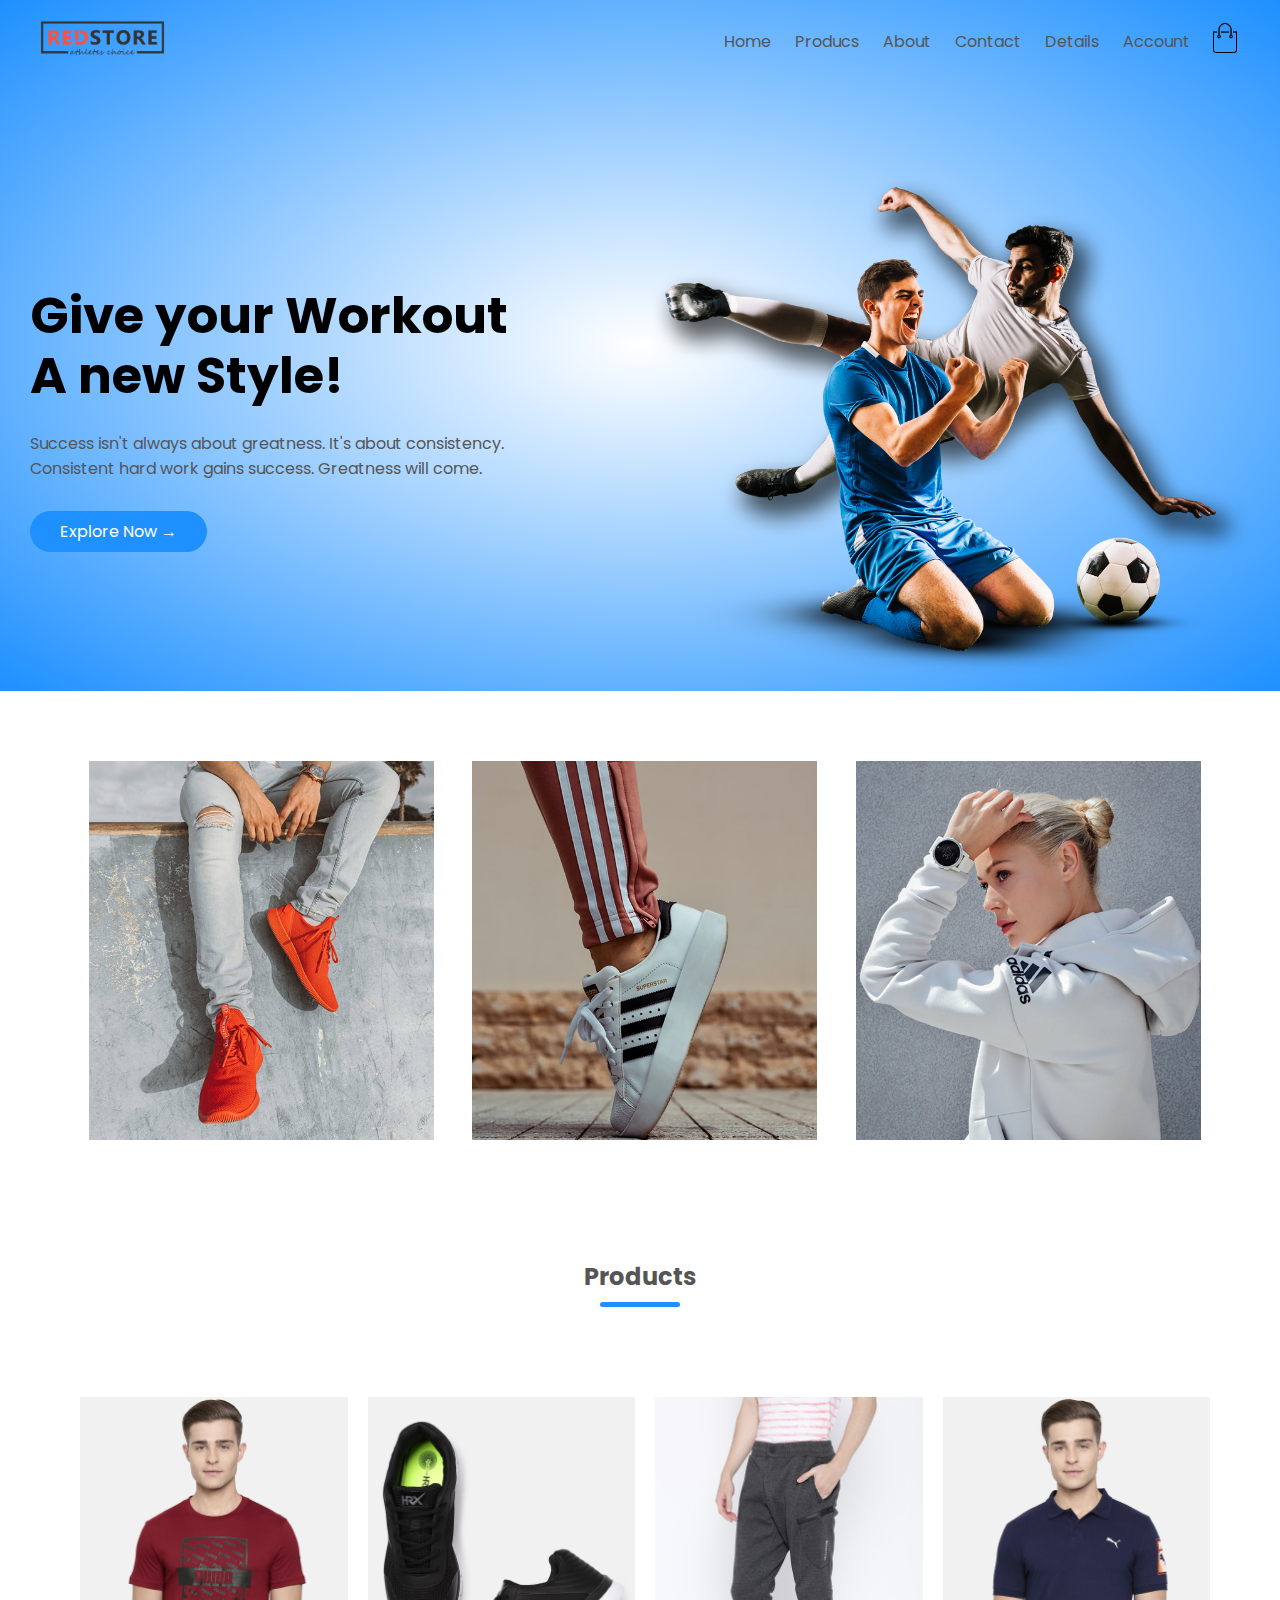
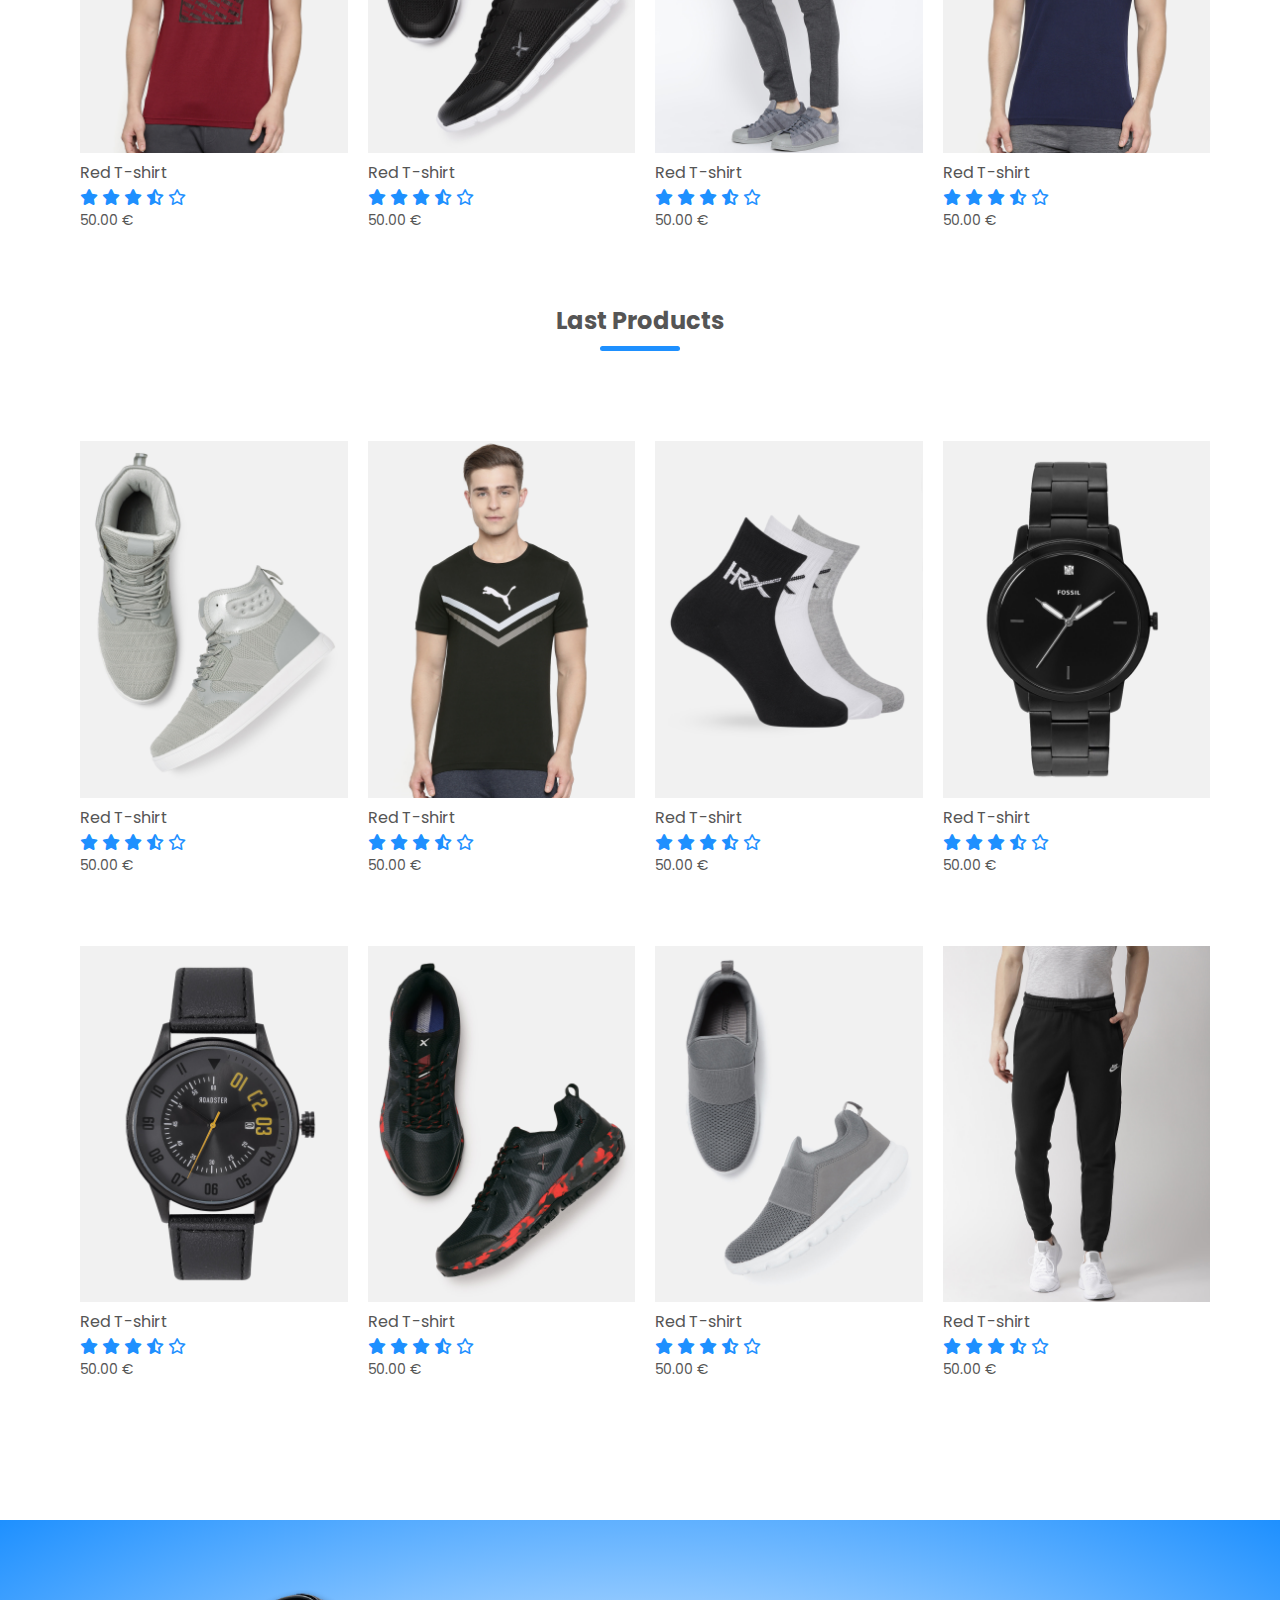
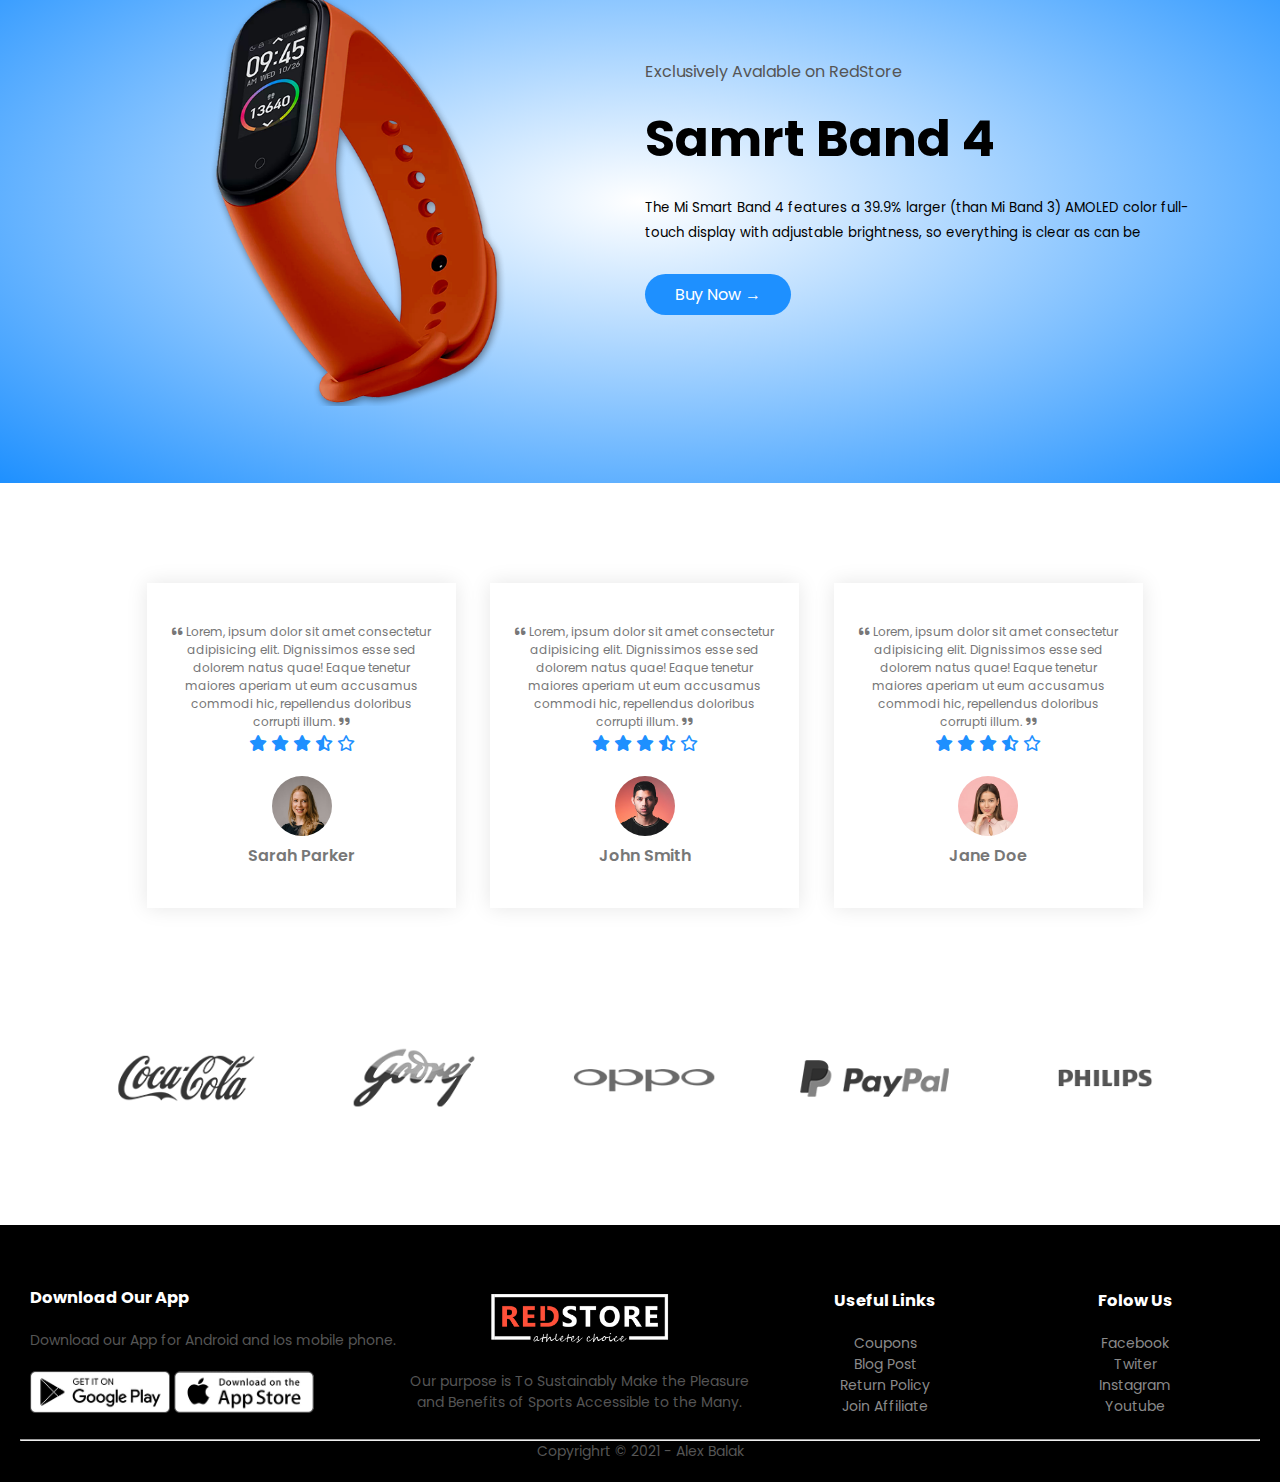
<file: index.html>
<!DOCTYPE html>
<html lang="en">
    <head>
        <meta charset="UTF-8" />
        <meta http-equiv="X-UA-Compatible" content="IE=edge" />
        <meta name="viewport" content="width=device-width, initial-scale=1.0" />
        <link rel="preconnect" href="https://fonts.googleapis.com" />
        <link rel="preconnect" href="https://fonts.gstatic.com" crossorigin />
        <link
            href="https://fonts.googleapis.com/css2?family=Poppins:wght@300;400;600;700&display=swap"
            rel="stylesheet"
        />
        <link
            rel="stylesheet"
            href="https://cdnjs.cloudflare.com/ajax/libs/font-awesome/6.0.0-beta2/css/all.min.css"
        />
        <link rel="stylesheet" href="css/style.css" />
        <title>Shop</title>
    </head>
    <body>
        <header class="header">
            <div class="container">
                <!--------------------------------------------------------------------------------------- NAVBAR START -------------------------->
                <div class="navbar">
                    <div class="logo">
                        <a href="index.html">
                            <img src="assets/img/logo.png" width="125px" />
                        </a>
                    </div>

                    <nav>
                        <ul id="menuItems">
                            <li><a href="index.html">Home</a></li>
                            <li><a href="products.html">Producs</a></li>
                            <li><a href="">About</a></li>
                            <li><a href="">Contact</a></li>
                            <li><a href="product_details.html">Details</a></li>
                            <li><a href="account.html">Account</a></li>
                        </ul>
                    </nav>
                    <a href="cart.html"
                        ><img
                            src="assets/img/cart.png"
                            whith="30px"
                            height="30px"
                    /></a>

                    <img
                        class="menu-icon"
                        onclick="menuToggle()"
                        src="assets/img/menu.png"
                    />
                </div>
                <!--------------------------------------------------------------------------------------- NAVBAR END -------------------------->
                <div class="row">
                    <div class="col-2">
                        <h1>Give your Workout <br />A new Style!</h1>
                        <p>
                            Success isn't always about greatness. It's about
                            consistency.
                            <br />
                            Consistent hard work gains success. Greatness will
                            come.
                        </p>
                        <a href="" class="btn">Explore Now &#8594;</a>
                    </div>
                    <div class="col-2">
                        <img src="assets/img/image1.png" />
                    </div>
                </div>
            </div>
        </header>
        <!--------------------------------------------------------------------------------------------- CATEGORIES  ----------------------------------->
        <section class="categories">
            <div class="small-container">
                <div class="row">
                    <div class="col-3">
                        <img src="assets/img/category-1.jpg" />
                    </div>
                    <div class="col-3">
                        <img src="assets/img/category-2.jpg" />
                    </div>
                    <div class="col-3">
                        <img src="assets/img/category-3.jpg" />
                    </div>
                </div>
            </div>
        </section>
        <!--------------------------------------------------------------------------------------------- PRODUCTS ------------------------------------------>
        <section class="small-container">
            <h2 class="title">Products</h2>
            <div class="row">
                <div class="col-4">
                    <img src="assets/img/product-1.jpg" />
                    <h4>Red T-shirt</h4>
                    <div class="raiting">
                        <i class="fas fa-star"></i>
                        <i class="fas fa-star"></i>
                        <i class="fas fa-star"></i>
                        <i class="fas fa-star-half-alt"></i>
                        <i class="far fa-star"></i>
                    </div>
                    <p>50.00 €</p>
                </div>

                <div class="col-4">
                    <img src="assets/img/product-2.jpg" />
                    <h4>Red T-shirt</h4>
                    <div class="raiting">
                        <i class="fas fa-star"></i>
                        <i class="fas fa-star"></i>
                        <i class="fas fa-star"></i>
                        <i class="fas fa-star-half-alt"></i>
                        <i class="far fa-star"></i>
                    </div>
                    <p>50.00 €</p>
                </div>

                <div class="col-4">
                    <img src="assets/img/product-3.jpg" />
                    <h4>Red T-shirt</h4>
                    <div class="raiting">
                        <i class="fas fa-star"></i>
                        <i class="fas fa-star"></i>
                        <i class="fas fa-star"></i>
                        <i class="fas fa-star-half-alt"></i>
                        <i class="far fa-star"></i>
                    </div>
                    <p>50.00 €</p>
                </div>

                <div class="col-4">
                    <img src="assets/img/product-4.jpg" />
                    <h4>Red T-shirt</h4>
                    <div class="raiting">
                        <i class="fas fa-star"></i>
                        <i class="fas fa-star"></i>
                        <i class="fas fa-star"></i>
                        <i class="fas fa-star-half-alt"></i>
                        <i class="far fa-star"></i>
                    </div>
                    <p>50.00 €</p>
                </div>
            </div>
        </section>

        <!--------------------------------------------------------------------------------------------- LAST PRODUCTS -------------------------------------------->
        <section class="small-container">
            <h2 class="title">Last Products</h2>
            <div class="row">
                <div class="col-4">
                    <img src="assets/img/product-5.jpg" />
                    <h4>Red T-shirt</h4>
                    <div class="raiting">
                        <i class="fas fa-star"></i>
                        <i class="fas fa-star"></i>
                        <i class="fas fa-star"></i>
                        <i class="fas fa-star-half-alt"></i>
                        <i class="far fa-star"></i>
                    </div>
                    <p>50.00 €</p>
                </div>

                <div class="col-4">
                    <img src="assets/img/product-6.jpg" />
                    <h4>Red T-shirt</h4>
                    <div class="raiting">
                        <i class="fas fa-star"></i>
                        <i class="fas fa-star"></i>
                        <i class="fas fa-star"></i>
                        <i class="fas fa-star-half-alt"></i>
                        <i class="far fa-star"></i>
                    </div>
                    <p>50.00 €</p>
                </div>

                <div class="col-4">
                    <img src="assets/img/product-7.jpg" />
                    <h4>Red T-shirt</h4>
                    <div class="raiting">
                        <i class="fas fa-star"></i>
                        <i class="fas fa-star"></i>
                        <i class="fas fa-star"></i>
                        <i class="fas fa-star-half-alt"></i>
                        <i class="far fa-star"></i>
                    </div>
                    <p>50.00 €</p>
                </div>

                <div class="col-4">
                    <img src="assets/img/product-8.jpg" />
                    <h4>Red T-shirt</h4>
                    <div class="raiting">
                        <i class="fas fa-star"></i>
                        <i class="fas fa-star"></i>
                        <i class="fas fa-star"></i>
                        <i class="fas fa-star-half-alt"></i>
                        <i class="far fa-star"></i>
                    </div>
                    <p>50.00 €</p>
                </div>
            </div>
            <div class="row">
                <div class="col-4">
                    <img src="assets/img/product-9.jpg" />
                    <h4>Red T-shirt</h4>
                    <div class="raiting">
                        <i class="fas fa-star"></i>
                        <i class="fas fa-star"></i>
                        <i class="fas fa-star"></i>
                        <i class="fas fa-star-half-alt"></i>
                        <i class="far fa-star"></i>
                    </div>
                    <p>50.00 €</p>
                </div>

                <div class="col-4">
                    <img src="assets/img/product-10.jpg" />
                    <h4>Red T-shirt</h4>
                    <div class="raiting">
                        <i class="fas fa-star"></i>
                        <i class="fas fa-star"></i>
                        <i class="fas fa-star"></i>
                        <i class="fas fa-star-half-alt"></i>
                        <i class="far fa-star"></i>
                    </div>
                    <p>50.00 €</p>
                </div>

                <div class="col-4">
                    <img src="assets/img/product-11.jpg" />
                    <h4>Red T-shirt</h4>
                    <div class="raiting">
                        <i class="fas fa-star"></i>
                        <i class="fas fa-star"></i>
                        <i class="fas fa-star"></i>
                        <i class="fas fa-star-half-alt"></i>
                        <i class="far fa-star"></i>
                    </div>
                    <p>50.00 €</p>
                </div>

                <div class="col-4">
                    <img src="assets/img/product-12.jpg" />
                    <h4>Red T-shirt</h4>
                    <div class="raiting">
                        <i class="fas fa-star"></i>
                        <i class="fas fa-star"></i>
                        <i class="fas fa-star"></i>
                        <i class="fas fa-star-half-alt"></i>
                        <i class="far fa-star"></i>
                    </div>
                    <p>50.00 €</p>
                </div>
            </div>
        </section>
        <!----------------------------------------------------------------------------------------------- OFFER ----------------------------------------------------------->
        <section class="offer">
            <div class="small-container">
                <div class="row">
                    <div class="col-2">
                        <img src="assets/img/exclusive.png" class="offer-img" />
                    </div>
                    <div class="col-2">
                        <p>Exclusively Avalable on RedStore</p>
                        <h1>Samrt Band 4</h1>
                        <small>
                            The Mi Smart Band 4 features a 39.9% larger (than Mi
                            Band 3) AMOLED color full-touch display with
                            adjustable brightness, so everything is clear as can
                            be
                        </small>
                        <a href="" class="btn">Buy Now &#8594;</a>
                    </div>
                </div>
            </div>
        </section>
        <!--------------------------------------------------------------------------------------------- TESTIMONIAL -------------------------------------------------------->
        <section class="testimonial">
            <div class="small-container">
                <div class="row">
                    <div class="col-3">
                        <p>
                            <i class="fas fa-quote-left"></i>
                            Lorem, ipsum dolor sit amet consectetur adipisicing
                            elit. Dignissimos esse sed dolorem natus quae! Eaque
                            tenetur maiores aperiam ut eum accusamus commodi
                            hic, repellendus doloribus corrupti illum.
                            <i class="fas fa-quote-right"></i>
                        </p>
                        <div class="raiting">
                            <i class="fas fa-star"></i>
                            <i class="fas fa-star"></i>
                            <i class="fas fa-star"></i>
                            <i class="fas fa-star-half-alt"></i>
                            <i class="far fa-star"></i>
                        </div>
                        <img src="assets/img/user-1.png" />
                        <h3>Sarah Parker</h3>
                    </div>

                    <div class="col-3">
                        <p>
                            <i class="fas fa-quote-left"></i>
                            Lorem, ipsum dolor sit amet consectetur adipisicing
                            elit. Dignissimos esse sed dolorem natus quae! Eaque
                            tenetur maiores aperiam ut eum accusamus commodi
                            hic, repellendus doloribus corrupti illum.
                            <i class="fas fa-quote-right"></i>
                        </p>
                        <div class="raiting">
                            <i class="fas fa-star"></i>
                            <i class="fas fa-star"></i>
                            <i class="fas fa-star"></i>
                            <i class="fas fa-star-half-alt"></i>
                            <i class="far fa-star"></i>
                        </div>
                        <img src="assets/img/user-2.png" />
                        <h3>John Smith</h3>
                    </div>

                    <div class="col-3">
                        <p>
                            <i class="fas fa-quote-left"></i>
                            Lorem, ipsum dolor sit amet consectetur adipisicing
                            elit. Dignissimos esse sed dolorem natus quae! Eaque
                            tenetur maiores aperiam ut eum accusamus commodi
                            hic, repellendus doloribus corrupti illum.
                            <i class="fas fa-quote-right"></i>
                        </p>
                        <div class="raiting">
                            <i class="fas fa-star"></i>
                            <i class="fas fa-star"></i>
                            <i class="fas fa-star"></i>
                            <i class="fas fa-star-half-alt"></i>
                            <i class="far fa-star"></i>
                        </div>
                        <img src="assets/img/user-3.png" />
                        <h3>Jane Doe</h3>
                    </div>
                </div>
            </div>
        </section>
        <!--------------------------------------------------------------------------------------------- BRANDS -------------------------------------------->
        <section class="brands">
            <div class="small-container">
                <div class="row">
                    <div class="col-5">
                        <img src="assets/img/logo-coca-cola.png" />
                    </div>
                    <div class="col-5">
                        <img src="assets/img/logo-godrej.png" />
                    </div>
                    <div class="col-5">
                        <img src="assets/img/logo-oppo.png" />
                    </div>
                    <div class="col-5">
                        <img src="assets/img/logo-paypal.png" />
                    </div>
                    <div class="col-5">
                        <img src="assets/img/logo-philips.png" />
                    </div>
                </div>
            </div>
        </section>
        <!--------------------------------------------------------------------------------------------- FOOTER -------------------------------------------->
        <footer class="footer">
            <div class="container">
                <div class="row">
                    <div class="footer-col-1">
                        <h3>Download Our App</h3>
                        <p>
                            Download our App for Android and Ios mobile phone.
                        </p>
                        <div class="app-logo">
                            <img src="assets/img/play-store.png" />
                            <img src="assets/img/app-store.png" />
                        </div>
                    </div>
                    <div class="footer-col-2">
                        <img src="assets/img/logo-white.png" />
                        <p>
                            Our purpose is To Sustainably Make the Pleasure and
                            Benefits of Sports Accessible to the Many.
                        </p>
                    </div>
                    <div class="footer-col-3">
                        <h3>Useful Links</h3>
                        <ul>
                            <li>Coupons</li>
                            <li>Blog Post</li>
                            <li>Return Policy</li>
                            <li>Join Affiliate</li>
                        </ul>
                    </div>
                    <div class="footer-col-4">
                        <h3>Folow Us</h3>
                        <ul>
                            <li>Facebook</li>
                            <li>Twiter</li>
                            <li>Instagram</li>
                            <li>Youtube</li>
                        </ul>
                    </div>
                </div>
                <hr />
                <p class="copyrighrt">Copyrighrt &#169; 2021 - Alex Balak</p>
            </div>
        </footer>
    </body>
    <script src="js/script.js"></script>
</html>
</file>
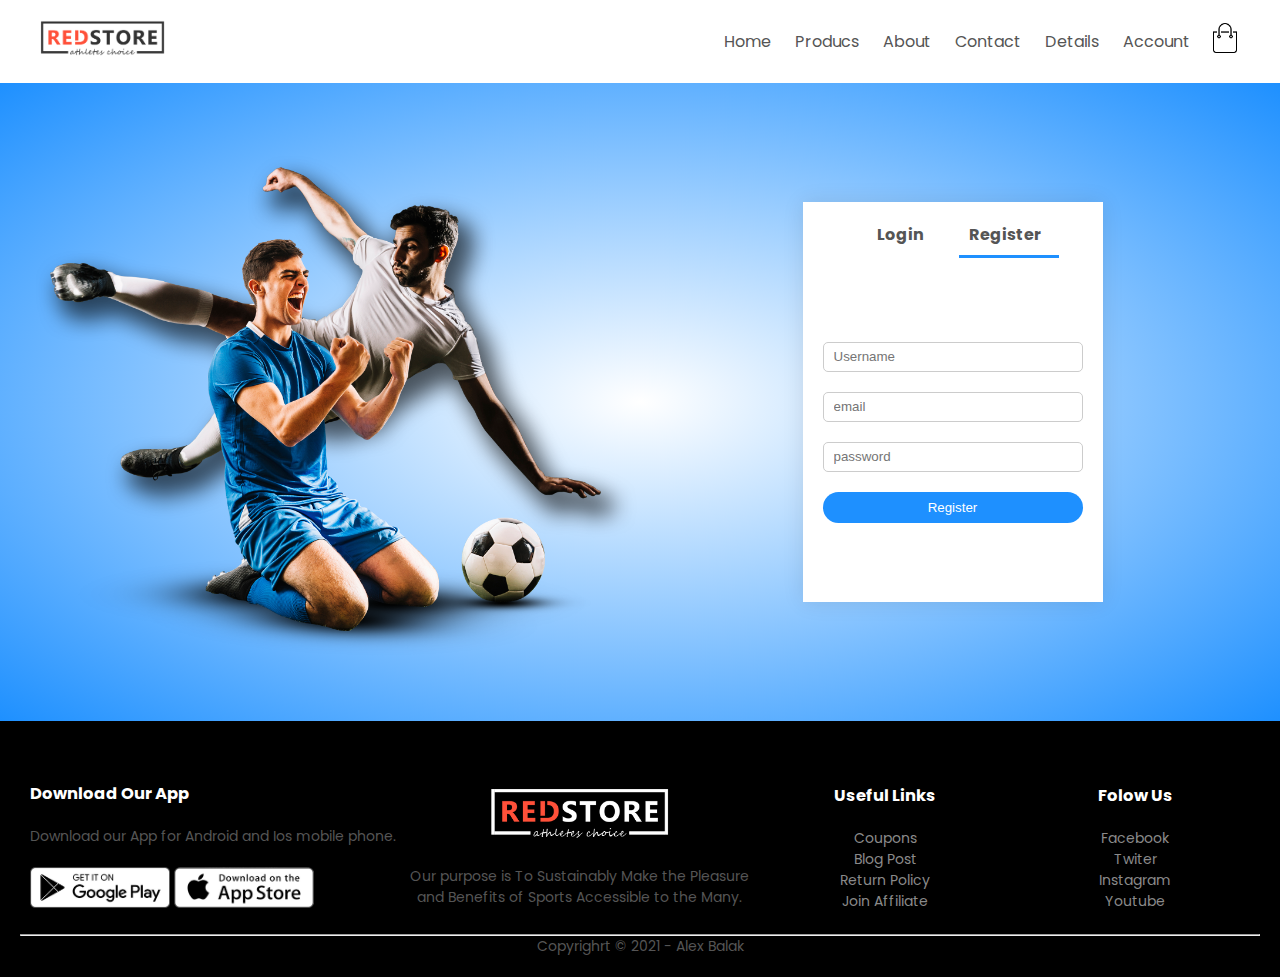
<file: account.html>
<!DOCTYPE html>
<html lang="en">
    <head>
        <meta charset="UTF-8" />
        <meta http-equiv="X-UA-Compatible" content="IE=edge" />
        <meta name="viewport" content="width=device-width, initial-scale=1.0" />
        <link rel="preconnect" href="https://fonts.googleapis.com" />
        <link rel="preconnect" href="https://fonts.gstatic.com" crossorigin />
        <link
            href="https://fonts.googleapis.com/css2?family=Poppins:wght@300;400;600;700&display=swap"
            rel="stylesheet"
        />
        <link
            rel="stylesheet"
            href="https://cdnjs.cloudflare.com/ajax/libs/font-awesome/6.0.0-beta2/css/all.min.css"
        />
        <link rel="stylesheet" href="css/style.css" />
        <title>Product Details - Shop</title>
    </head>
    <body>
        <div class="container">
            <!--------------------------------------------------------------------------------------- NAVBAR START -------------------------->
            <div class="navbar">
                <div class="logo">
                    <a href="index.html">
                        <img src="assets/img/logo.png" width="125px" />
                    </a>
                </div>

                <nav>
                    <ul id="menuItems">
                        <li><a href="index.html">Home</a></li>
                        <li><a href="products.html">Producs</a></li>
                        <li><a href="">About</a></li>
                        <li><a href="">Contact</a></li>
                        <li><a href="product_details.html">Details</a></li>
                        <li><a href="account.html">Account</a></li>
                    </ul>
                </nav>
                <a href="cart.html"
                    ><img src="assets/img/cart.png" whith="30px" height="30px"
                /></a>

                <img
                    class="menu-icon"
                    onclick="menuToggle()"
                    src="assets/img/menu.png"
                />
            </div>
            <!--------------------------------------------------------------------------------------- NAVBAR END -------------------------->
        </div>
        <!------------------------------------------------------------------------------------------------------------ ACCOUNT ---------------------------------------->
        <section class="account-page">
            <div class="container">
                <div class="row">
                    <div class="col-2">
                        <img src="assets/img/image1.png" alt="" />
                    </div>
                    <div class="col-2">
                        <div class="form-container">
                            <div class="form-btn">
                                <span onclick="loginDisp()">Login</span>
                                <span onclick="regDisp()">Register</span>
                                <hr id="indicator" />
                            </div>
                            <form id="loginForm">
                                <input type="text" placeholder="username" />
                                <input type="password" placeholder="password" />
                                <button type="submit" class="btn">Login</button>

                                <a href="">Forgoten Password</a>
                            </form>
                            <form id="regForm">
                                <input type="Uername" placeholder="Username" />
                                <input type="email" placeholder="email" />
                                <input type="password" placeholder="password" />
                                <button type="submit" class="btn">
                                    Register
                                </button>
                            </form>
                        </div>
                    </div>
                </div>
            </div>
        </section>

        <!------------------------------------------------------------------------------------------------------------- FOOTER ------------------------------------------>
        <footer class="footer">
            <div class="container">
                <div class="row">
                    <div class="footer-col-1">
                        <h3>Download Our App</h3>
                        <p>
                            Download our App for Android and Ios mobile phone.
                        </p>
                        <div class="app-logo">
                            <img src="assets/img/play-store.png" />
                            <img src="assets/img/app-store.png" />
                        </div>
                    </div>
                    <div class="footer-col-2">
                        <img src="assets/img/logo-white.png" />
                        <p>
                            Our purpose is To Sustainably Make the Pleasure and
                            Benefits of Sports Accessible to the Many.
                        </p>
                    </div>
                    <div class="footer-col-3">
                        <h3>Useful Links</h3>
                        <ul>
                            <li>Coupons</li>
                            <li>Blog Post</li>
                            <li>Return Policy</li>
                            <li>Join Affiliate</li>
                        </ul>
                    </div>
                    <div class="footer-col-4">
                        <h3>Folow Us</h3>
                        <ul>
                            <li>Facebook</li>
                            <li>Twiter</li>
                            <li>Instagram</li>
                            <li>Youtube</li>
                        </ul>
                    </div>
                </div>
                <hr />
                <p class="copyrighrt">Copyrighrt &#169; 2021 - Alex Balak</p>
            </div>
        </footer>
    </body>
    <script src="js/script.js"></script>
</html>
</file>
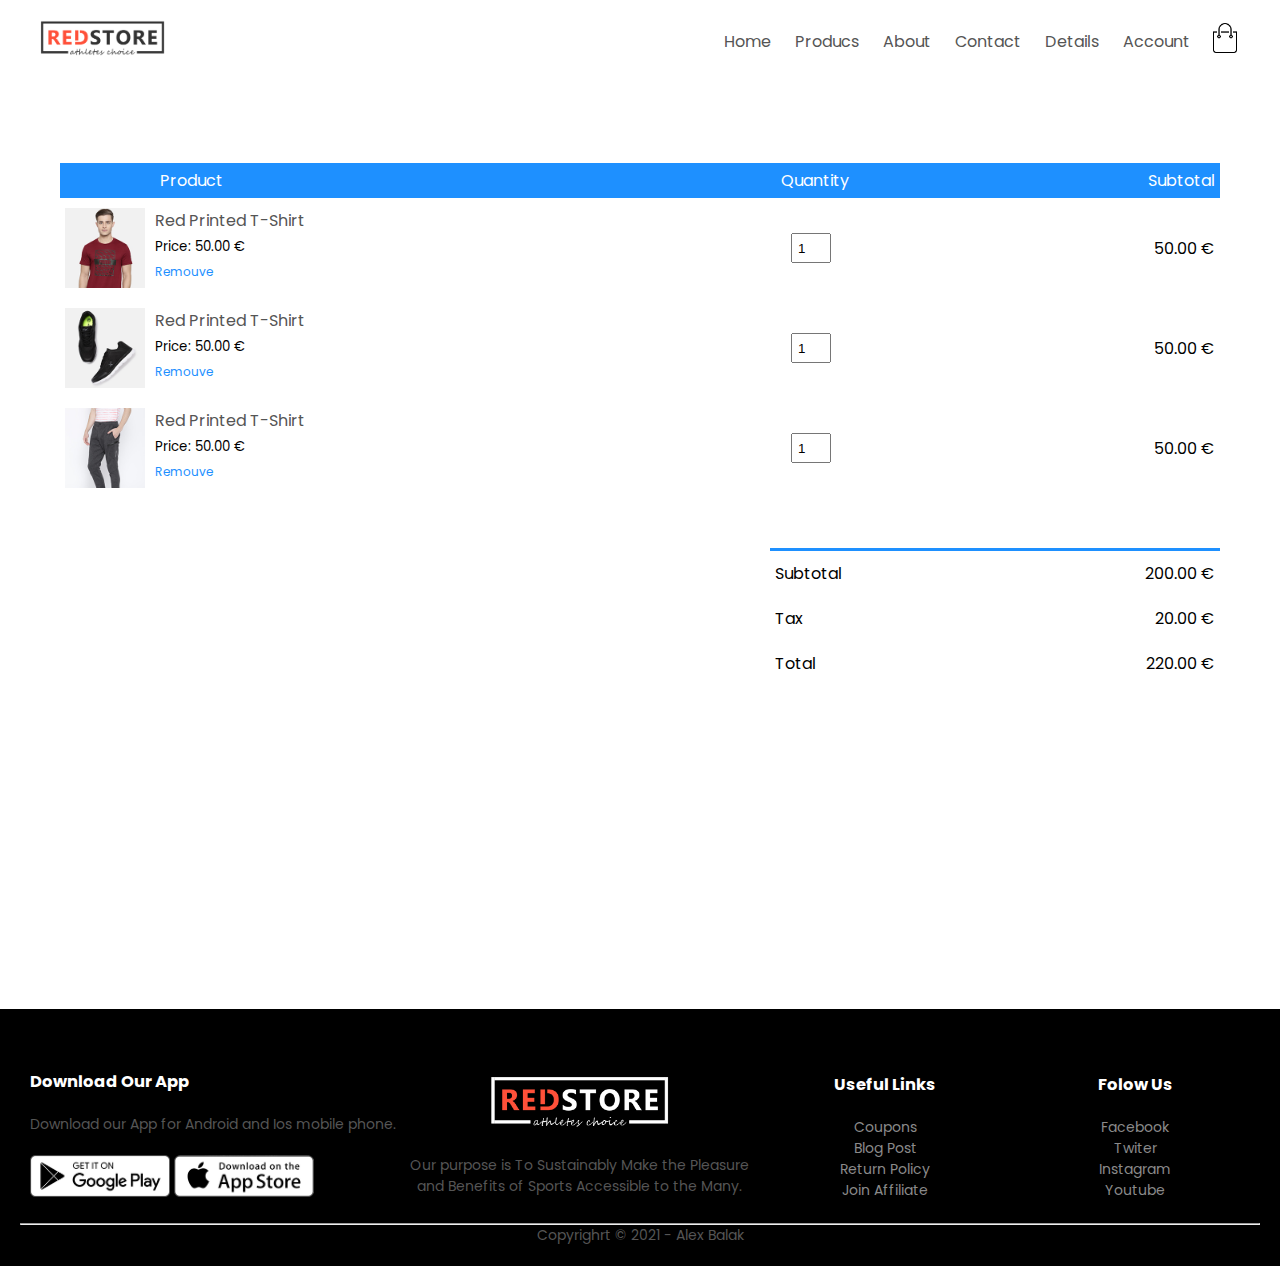
<file: cart.html>
<!DOCTYPE html>
<html lang="en">
    <head>
        <meta charset="UTF-8" />
        <meta http-equiv="X-UA-Compatible" content="IE=edge" />
        <meta name="viewport" content="width=device-width, initial-scale=1.0" />
        <link rel="preconnect" href="https://fonts.googleapis.com" />
        <link rel="preconnect" href="https://fonts.gstatic.com" crossorigin />
        <link
            href="https://fonts.googleapis.com/css2?family=Poppins:wght@300;400;600;700&display=swap"
            rel="stylesheet"
        />
        <link
            rel="stylesheet"
            href="https://cdnjs.cloudflare.com/ajax/libs/font-awesome/6.0.0-beta2/css/all.min.css"
        />
        <link rel="stylesheet" href="css/style.css" />
        <title>Cart - Shop</title>
    </head>
    <body>
        <div class="container">
            <!--------------------------------------------------------------------------------------- NAVBAR START ------------------------------------------->
            <div class="navbar">
                <div class="logo">
                    <a href="index.html">
                        <img src="assets/img/logo.png" width="125px" />
                    </a>
                </div>

                <nav>
                    <ul id="menuItems">
                        <li><a href="index.html">Home</a></li>
                        <li><a href="products.html">Producs</a></li>
                        <li><a href="">About</a></li>
                        <li><a href="">Contact</a></li>
                        <li><a href="product_details.html">Details</a></li>
                        <li><a href="account.html">Account</a></li>
                    </ul>
                </nav>
                <a href="cart.html"
                    ><img src="assets/img/cart.png" whith="30px" height="30px"
                /></a>

                <img
                    class="menu-icon"
                    onclick="menuToggle()"
                    src="assets/img/menu.png"
                />
            </div>
            <!--------------------------------------------------------------------------------------- NAVBAR END -------------------------------------------------->
        </div>
        <!-------------------------------------------------------------------------------------------------------- CART ITEMS ------------------------------------->
        <section class="small-container cart-page">
            <table>
                <tr>
                    <th>Product</th>
                    <th>Quantity</th>
                    <th>Subtotal</th>
                </tr>
                <!------------------------------------------------------------------------------------------------------- ITEM ------------------------------------------>
                <tr>
                    <td>
                        <div class="cart-info">
                            <img src="assets/img/buy-1.jpg" />
                            <div>
                                <p>Red Printed T-Shirt</p>
                                <small>Price: 50.00 €</small>
                                <br />
                                <a href="">Remouve</a>
                            </div>
                        </div>
                    </td>
                    <td><input type="number" value="1" /></td>
                    <td>50.00 €</td>
                </tr>
                <!---------------------------------------------------------------------------------------------------- ITEM END ------------------------------------------->
                <!------------------------------------------------------------------------------------------------------- ITEM ------------------------------------------>
                <tr>
                    <td>
                        <div class="cart-info">
                            <img src="assets/img/buy-2.jpg" />
                            <div>
                                <p>Red Printed T-Shirt</p>
                                <small>Price: 50.00 €</small>
                                <br />
                                <a href="">Remouve</a>
                            </div>
                        </div>
                    </td>
                    <td><input type="number" value="1" /></td>
                    <td>50.00 €</td>
                </tr>
                <!---------------------------------------------------------------------------------------------------- ITEM END ------------------------------------------->
                <!------------------------------------------------------------------------------------------------------- ITEM ------------------------------------------>
                <tr>
                    <td>
                        <div class="cart-info">
                            <img src="assets/img/buy-3.jpg" />
                            <div>
                                <p>Red Printed T-Shirt</p>
                                <small>Price: 50.00 €</small>
                                <br />
                                <a href="">Remouve</a>
                            </div>
                        </div>
                    </td>
                    <td><input type="number" value="1" /></td>
                    <td>50.00 €</td>
                </tr>
                <!---------------------------------------------------------------------------------------------------- ITEM END ------------------------------------------->
            </table>
            <!----------------------------------------------------------------------------------------------------- CART END --------------------------------------------->
            <div class="total-price">
                <table>
                    <tr>
                        <td>Subtotal</td>
                        <td>200.00 €</td>
                    </tr>
                    <tr>
                        <td>Tax</td>
                        <td>20.00 €</td>
                    </tr>
                    <tr>
                        <td>Total</td>
                        <td>220.00 €</td>
                    </tr>
                </table>
            </div>
        </section>

        <!------------------------------------------------------------------------------------------------------------- FOOTER ------------------------------------------>
        <footer class="footer">
            <div class="container">
                <div class="row">
                    <div class="footer-col-1">
                        <h3>Download Our App</h3>
                        <p>
                            Download our App for Android and Ios mobile phone.
                        </p>
                        <div class="app-logo">
                            <img src="assets/img/play-store.png" />
                            <img src="assets/img/app-store.png" />
                        </div>
                    </div>
                    <div class="footer-col-2">
                        <img src="assets/img/logo-white.png" />
                        <p>
                            Our purpose is To Sustainably Make the Pleasure and
                            Benefits of Sports Accessible to the Many.
                        </p>
                    </div>
                    <div class="footer-col-3">
                        <h3>Useful Links</h3>
                        <ul>
                            <li>Coupons</li>
                            <li>Blog Post</li>
                            <li>Return Policy</li>
                            <li>Join Affiliate</li>
                        </ul>
                    </div>
                    <div class="footer-col-4">
                        <h3>Folow Us</h3>
                        <ul>
                            <li>Facebook</li>
                            <li>Twiter</li>
                            <li>Instagram</li>
                            <li>Youtube</li>
                        </ul>
                    </div>
                </div>
                <hr />
                <p class="copyrighrt">Copyrighrt &#169; 2021 - Alex Balak</p>
            </div>
        </footer>
    </body>
    <script src="js/script.js"></script>
</html>
</file>
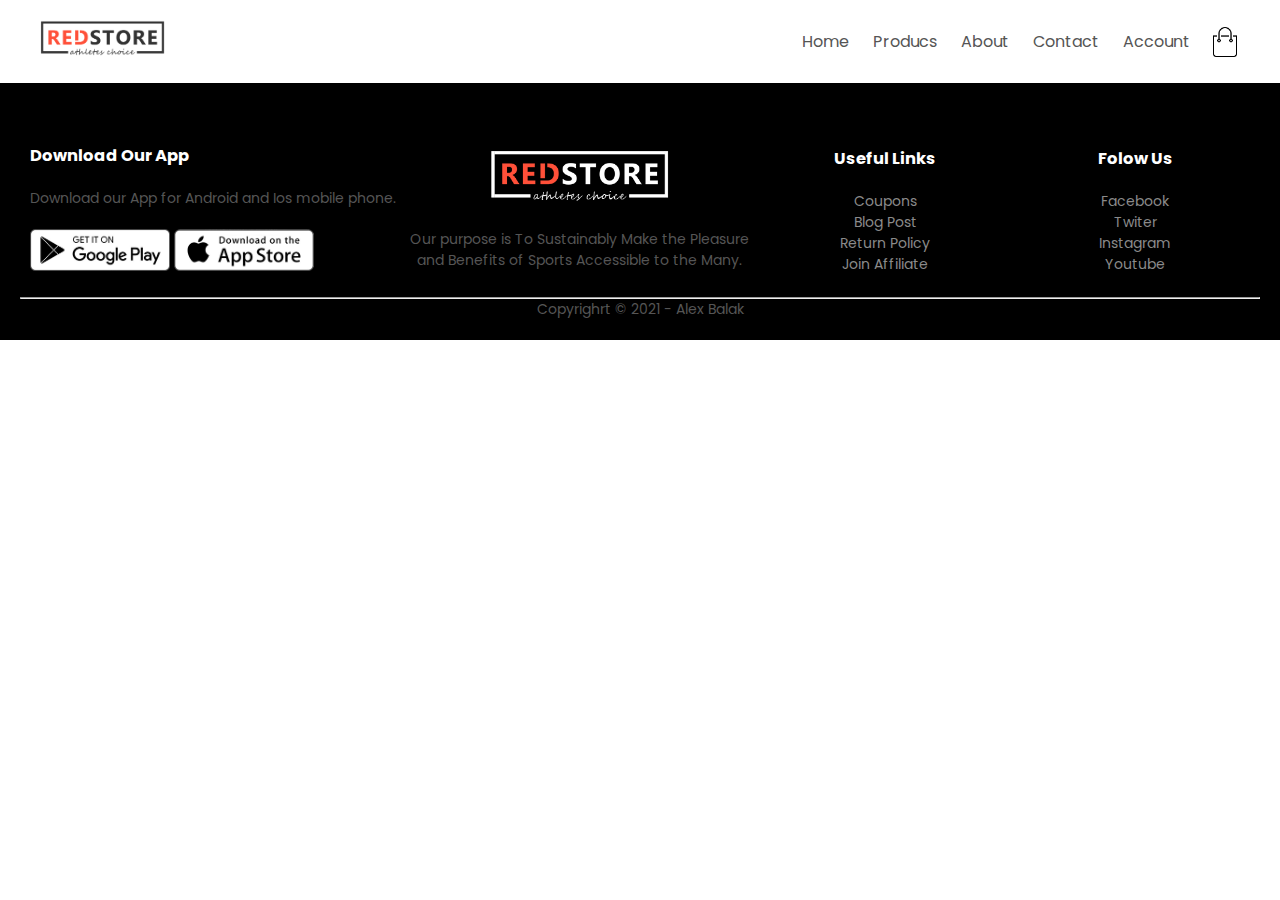
<file: empty copy.html>
<!DOCTYPE html>
<html lang="en">
  <head>
    <meta charset="UTF-8" />
    <meta http-equiv="X-UA-Compatible" content="IE=edge" />
    <meta name="viewport" content="width=device-width, initial-scale=1.0" />
    <link rel="preconnect" href="https://fonts.googleapis.com" />
    <link rel="preconnect" href="https://fonts.gstatic.com" crossorigin />
    <link
      href="https://fonts.googleapis.com/css2?family=Poppins:wght@300;400;600;700&display=swap"
      rel="stylesheet"
    />
    <link
      rel="stylesheet"
      href="https://cdnjs.cloudflare.com/ajax/libs/font-awesome/6.0.0-beta2/css/all.min.css"
    />
    <link rel="stylesheet" href="css/style.css" />
    <title>Product Details - Shop</title>
  </head>
  <body>
    <div class="container">
      <!--------------------------------------------------------------------------------------------- NAVBAR ---------------------------------------------->
      <div class="navbar">
        <div class="logo">
          <img src="assets/img/logo.png" width="125px" />
        </div>
        <nav>
          <ul id="menuItems">
            <li><a href="">Home</a></li>
            <li><a href="">Producs</a></li>
            <li><a href="">About</a></li>
            <li><a href="">Contact</a></li>
            <li><a href="">Account</a></li>
          </ul>
        </nav>
        <img src="assets/img/cart.png" whith="30px" height="30px" />
        <img
          class="menu-icon"
          onclick="menuToggle()"
          src="assets/img/menu.png"
        />
      </div>
    </div>

    <!------------------------------------------------------------------------------------------------------------- FOOTER ------------------------------------------>
    <footer class="footer">
      <div class="container">
        <div class="row">
          <div class="footer-col-1">
            <h3>Download Our App</h3>
            <p>Download our App for Android and Ios mobile phone.</p>
            <div class="app-logo">
              <img src="assets/img/play-store.png" />
              <img src="assets/img/app-store.png" />
            </div>
          </div>
          <div class="footer-col-2">
            <img src="assets/img/logo-white.png" />
            <p>
              Our purpose is To Sustainably Make the Pleasure and Benefits of
              Sports Accessible to the Many.
            </p>
          </div>
          <div class="footer-col-3">
            <h3>Useful Links</h3>
            <ul>
              <li>Coupons</li>
              <li>Blog Post</li>
              <li>Return Policy</li>
              <li>Join Affiliate</li>
            </ul>
          </div>
          <div class="footer-col-4">
            <h3>Folow Us</h3>
            <ul>
              <li>Facebook</li>
              <li>Twiter</li>
              <li>Instagram</li>
              <li>Youtube</li>
            </ul>
          </div>
        </div>
        <hr />
        <p class="copyrighrt">Copyrighrt &#169; 2021 - Alex Balak</p>
      </div>
    </footer>
  </body>
  <script src="js/script.js"></script>
</html>
</file>
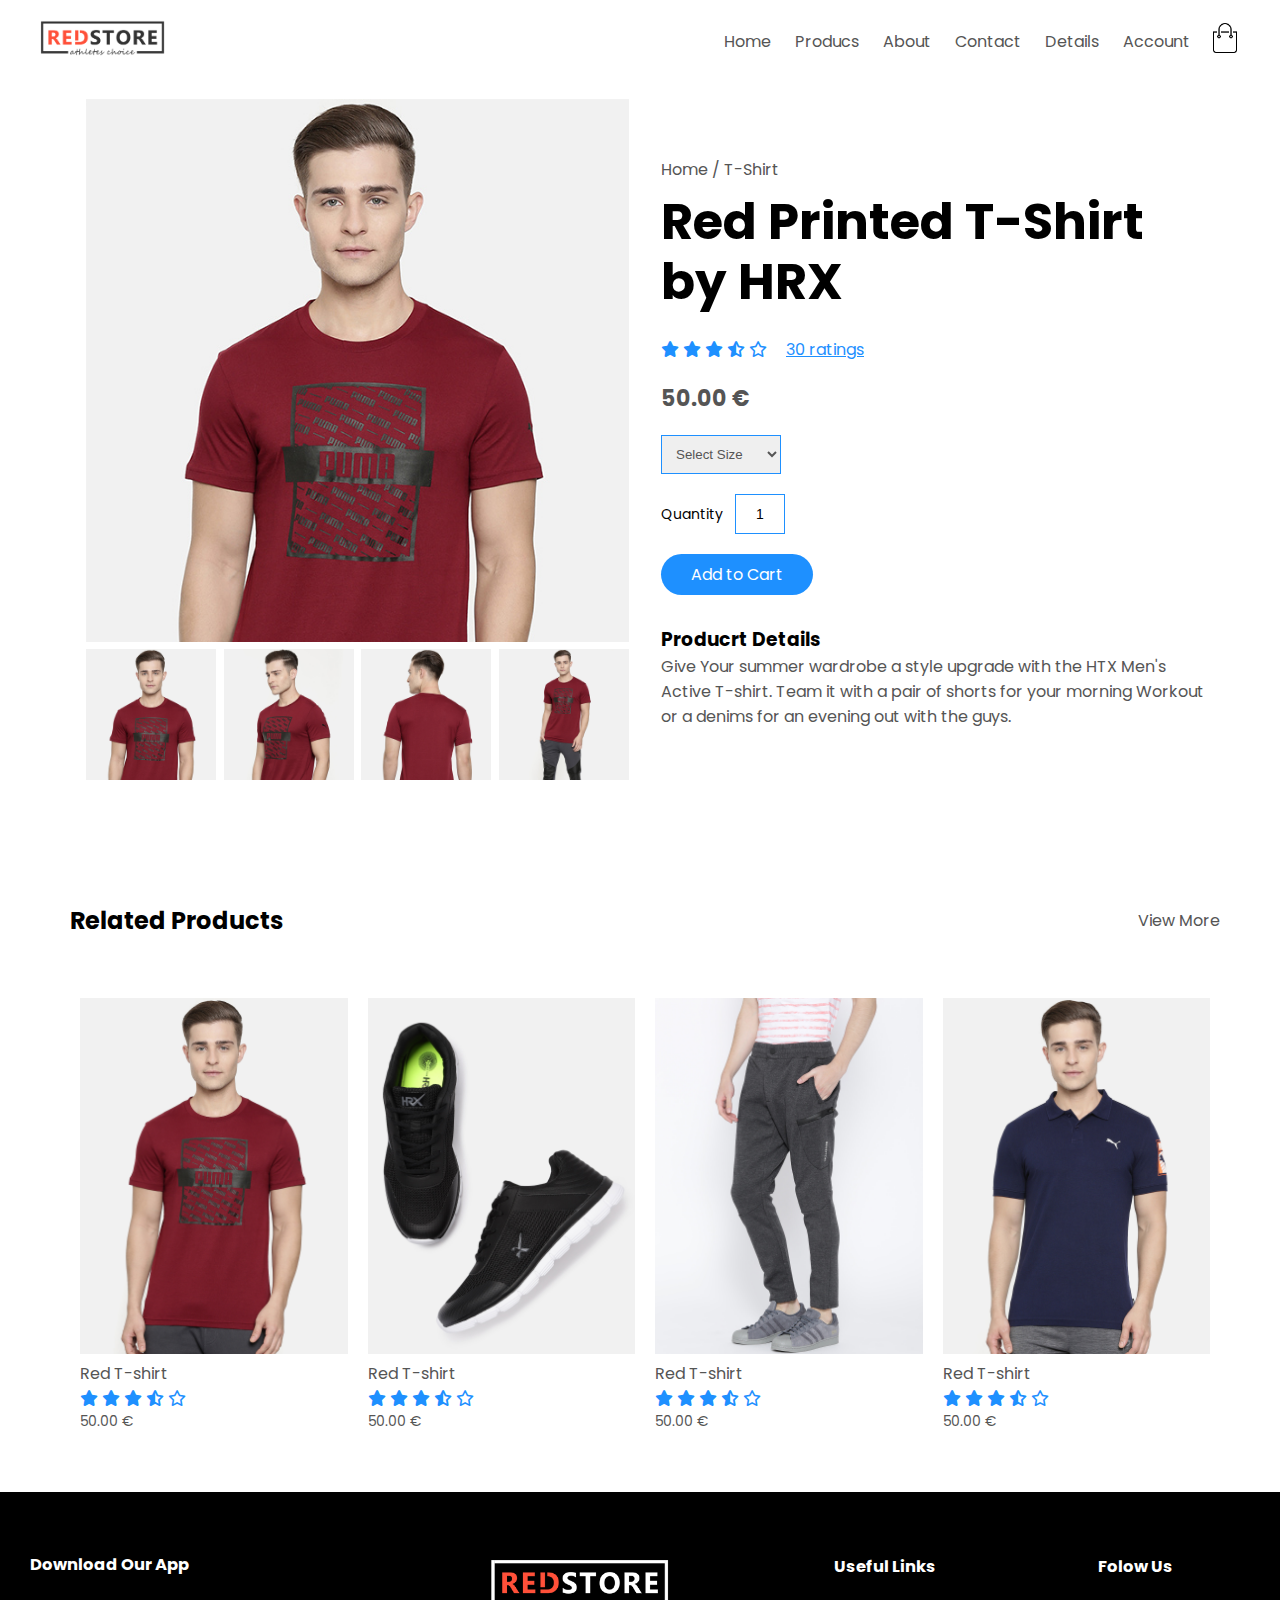
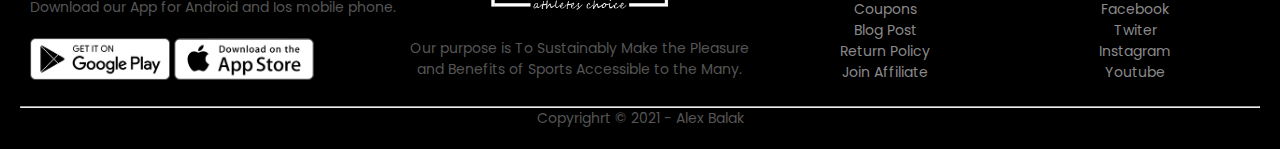
<file: product-details.html>
<!DOCTYPE html>
<html lang="en">
    <head>
        <meta charset="UTF-8" />
        <meta http-equiv="X-UA-Compatible" content="IE=edge" />
        <meta name="viewport" content="width=device-width, initial-scale=1.0" />
        <link rel="preconnect" href="https://fonts.googleapis.com" />
        <link rel="preconnect" href="https://fonts.gstatic.com" crossorigin />
        <link
            href="https://fonts.googleapis.com/css2?family=Poppins:wght@300;400;600;700&display=swap"
            rel="stylesheet"
        />
        <link
            rel="stylesheet"
            href="https://cdnjs.cloudflare.com/ajax/libs/font-awesome/6.0.0-beta2/css/all.min.css"
        />
        <link rel="stylesheet" href="css/style.css" />
        <title>Product Details - Shop</title>
    </head>
    <body>
        <div class="container">
            <!--------------------------------------------------------------------------------------- NAVBAR START -------------------------->
            <div class="navbar">
                <div class="logo">
                    <a href="index.html">
                        <img src="assets/img/logo.png" width="125px" />
                    </a>
                </div>

                <nav>
                    <ul id="menuItems">
                        <li><a href="index.html">Home</a></li>
                        <li><a href="products.html">Producs</a></li>
                        <li><a href="">About</a></li>
                        <li><a href="">Contact</a></li>
                        <li><a href="product-details.html">Details</a></li>
                        <li><a href="account.html">Account</a></li>
                    </ul>
                </nav>
                <a href="cart.html"
                    ><img src="assets/img/cart.png" whith="30px" height="30px"
                /></a>

                <img
                    class="menu-icon"
                    onclick="menuToggle()"
                    src="assets/img/menu.png"
                />
            </div>
            <!--------------------------------------------------------------------------------------- NAVBAR END -------------------------->
        </div>

        <!----------------------------------------------------------------------------------- PRODUCT DETAILS -------------------------------------------------->
        <section class="small-container single-product">
            <div class="row">
                <div class="col-2">
                    <img id="mainImg" src="assets/img/gallery-1.jpg" />

                    <div class="small-img-row">
                        <div class="small-img-col">
                            <img
                                onclick="mainImgCh(1)"
                                src="assets/img/gallery-1.jpg"
                            />
                        </div>
                        <div class="small-img-col">
                            <img
                                onclick="mainImgCh(2)"
                                src="assets/img/gallery-2.jpg"
                            />
                        </div>
                        <div class="small-img-col">
                            <img
                                onclick="mainImgCh(3)"
                                src="assets/img/gallery-3.jpg"
                            />
                        </div>
                        <div class="small-img-col">
                            <img
                                onclick="mainImgCh(4)"
                                src="assets/img/gallery-4.jpg"
                            />
                        </div>
                    </div>
                </div>
                <div class="col-2">
                    <p>Home / T-Shirt</p>
                    <h1>Red Printed T-Shirt by HRX</h1>
                    <div class="raiting">
                        <i class="fas fa-star"></i>
                        <i class="fas fa-star"></i>
                        <i class="fas fa-star"></i>
                        <i class="fas fa-star-half-alt"></i>
                        <i class="far fa-star"></i>
                        <a href="">30 ratings</a>
                    </div>
                    <h4>50.00 €</h4>
                    <select>
                        <option>Select Size</option>
                        <option>S</option>
                        <option>M</option>
                        <option>L</option>
                        <option>XL</option>
                        <option>XXL</option>
                    </select>
                    <div class="qte">
                        <span>Quantity</span>
                        <input type="number" value="1" min="1" />
                    </div>
                    <br />
                    <a href="" class="btn">Add to Cart</a>
                    <h3>Producrt Details</h3>
                    <p>
                        Give Your summer wardrobe a style upgrade with the HTX
                        Men's Active T-shirt. Team it with a pair of shorts for
                        your morning Workout or a denims for an evening out with
                        the guys.
                    </p>
                </div>
            </div>
        </section>
        <!----------------------------------------------------------------------------------------------------- RELATED PRODUCTS ---------------------------------------->
        <section class="small-container">
            <div class="row row-2">
                <h2>Related Products</h2>
                <p>View More</p>
            </div>
            <div class="row">
                <div class="col-4">
                    <img src="assets/img/product-1.jpg" />
                    <h4>Red T-shirt</h4>
                    <div class="raiting">
                        <i class="fas fa-star"></i>
                        <i class="fas fa-star"></i>
                        <i class="fas fa-star"></i>
                        <i class="fas fa-star-half-alt"></i>
                        <i class="far fa-star"></i>
                    </div>
                    <p>50.00 €</p>
                </div>

                <div class="col-4">
                    <img src="assets/img/product-2.jpg" />
                    <h4>Red T-shirt</h4>
                    <div class="raiting">
                        <i class="fas fa-star"></i>
                        <i class="fas fa-star"></i>
                        <i class="fas fa-star"></i>
                        <i class="fas fa-star-half-alt"></i>
                        <i class="far fa-star"></i>
                    </div>
                    <p>50.00 €</p>
                </div>

                <div class="col-4">
                    <img src="assets/img/product-3.jpg" />
                    <h4>Red T-shirt</h4>
                    <div class="raiting">
                        <i class="fas fa-star"></i>
                        <i class="fas fa-star"></i>
                        <i class="fas fa-star"></i>
                        <i class="fas fa-star-half-alt"></i>
                        <i class="far fa-star"></i>
                    </div>
                    <p>50.00 €</p>
                </div>

                <div class="col-4">
                    <img src="assets/img/product-4.jpg" />
                    <h4>Red T-shirt</h4>
                    <div class="raiting">
                        <i class="fas fa-star"></i>
                        <i class="fas fa-star"></i>
                        <i class="fas fa-star"></i>
                        <i class="fas fa-star-half-alt"></i>
                        <i class="far fa-star"></i>
                    </div>
                    <p>50.00 €</p>
                </div>
            </div>
        </section>

        <!------------------------------------------------------------------------------------------------------------- FOOTER ------------------------------------------>
        <footer class="footer">
            <div class="container">
                <div class="row">
                    <div class="footer-col-1">
                        <h3>Download Our App</h3>
                        <p>
                            Download our App for Android and Ios mobile phone.
                        </p>
                        <div class="app-logo">
                            <img src="assets/img/play-store.png" />
                            <img src="assets/img/app-store.png" />
                        </div>
                    </div>
                    <div class="footer-col-2">
                        <img src="assets/img/logo-white.png" />
                        <p>
                            Our purpose is To Sustainably Make the Pleasure and
                            Benefits of Sports Accessible to the Many.
                        </p>
                    </div>
                    <div class="footer-col-3">
                        <h3>Useful Links</h3>
                        <ul>
                            <li>Coupons</li>
                            <li>Blog Post</li>
                            <li>Return Policy</li>
                            <li>Join Affiliate</li>
                        </ul>
                    </div>
                    <div class="footer-col-4">
                        <h3>Folow Us</h3>
                        <ul>
                            <li>Facebook</li>
                            <li>Twiter</li>
                            <li>Instagram</li>
                            <li>Youtube</li>
                        </ul>
                    </div>
                </div>
                <hr />
                <p class="copyrighrt">Copyrighrt &#169; 2021 - Alex Balak</p>
            </div>
        </footer>
    </body>
    <script src="js/script.js"></script>
</html>
</file>
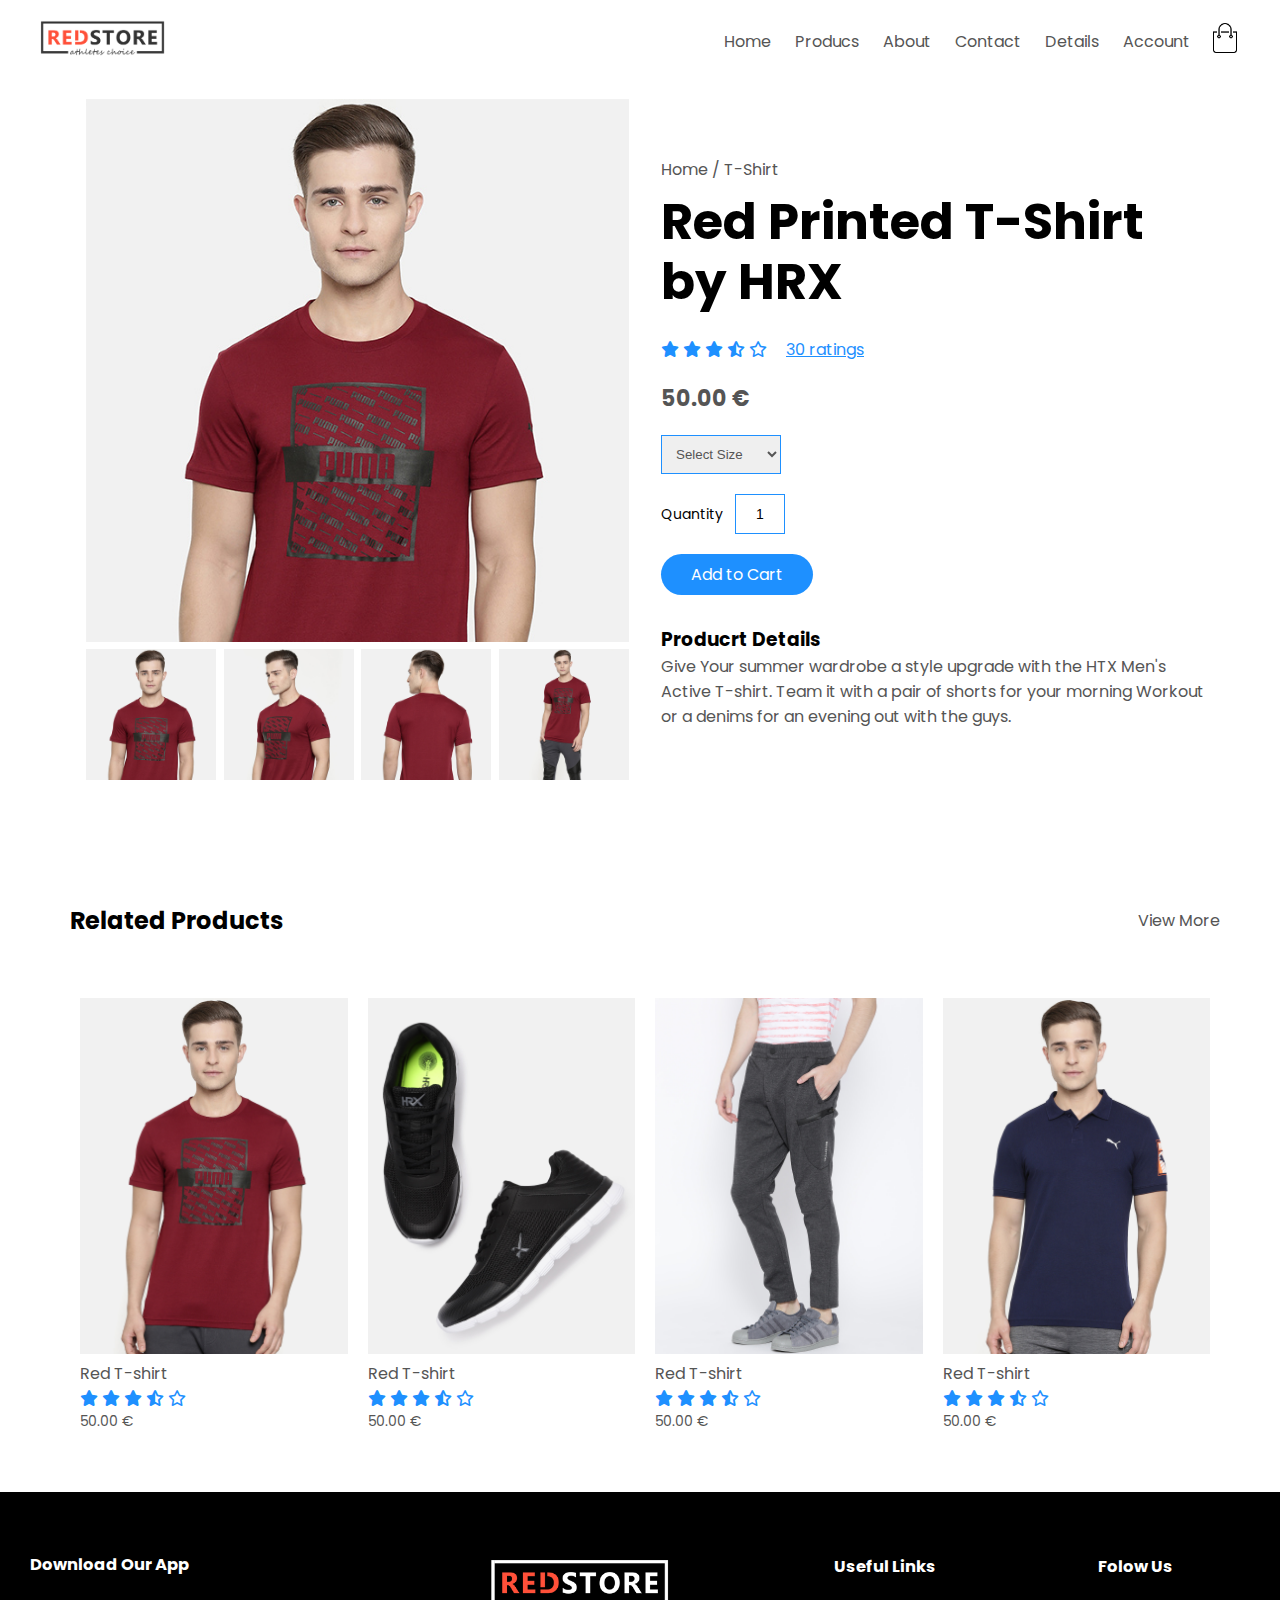
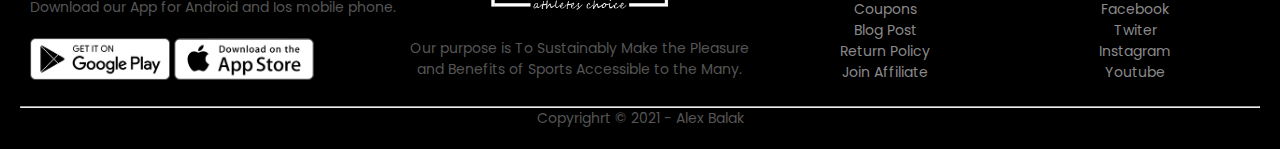
<file: product_details.html>
<!DOCTYPE html>
<html lang="en">
    <head>
        <meta charset="UTF-8" />
        <meta http-equiv="X-UA-Compatible" content="IE=edge" />
        <meta name="viewport" content="width=device-width, initial-scale=1.0" />
        <link rel="preconnect" href="https://fonts.googleapis.com" />
        <link rel="preconnect" href="https://fonts.gstatic.com" crossorigin />
        <link
            href="https://fonts.googleapis.com/css2?family=Poppins:wght@300;400;600;700&display=swap"
            rel="stylesheet"
        />
        <link
            rel="stylesheet"
            href="https://cdnjs.cloudflare.com/ajax/libs/font-awesome/6.0.0-beta2/css/all.min.css"
        />
        <link rel="stylesheet" href="css/style.css" />
        <title>Product Details - Shop</title>
    </head>
    <body>
        <div class="container">
            <!--------------------------------------------------------------------------------------- NAVBAR START -------------------------->
            <div class="navbar">
                <div class="logo">
                    <a href="index.html">
                        <img src="assets/img/logo.png" width="125px" />
                    </a>
                </div>

                <nav>
                    <ul id="menuItems">
                        <li><a href="index.html">Home</a></li>
                        <li><a href="products.html">Producs</a></li>
                        <li><a href="">About</a></li>
                        <li><a href="">Contact</a></li>
                        <li><a href="product_details.html">Details</a></li>
                        <li><a href="account.html">Account</a></li>
                    </ul>
                </nav>
                <a href="cart.html"
                    ><img src="assets/img/cart.png" whith="30px" height="30px"
                /></a>

                <img
                    class="menu-icon"
                    onclick="menuToggle()"
                    src="assets/img/menu.png"
                />
            </div>
            <!--------------------------------------------------------------------------------------- NAVBAR END -------------------------->
        </div>

        <!----------------------------------------------------------------------------------- PRODUCT DETAILS -------------------------------------------------->
        <section class="small-container single-product">
            <div class="row">
                <div class="col-2">
                    <img id="mainImg" src="assets/img/gallery-1.jpg" />

                    <div class="small-img-row">
                        <div class="small-img-col">
                            <img
                                onclick="mainImgCh(1)"
                                src="assets/img/gallery-1.jpg"
                            />
                        </div>
                        <div class="small-img-col">
                            <img
                                onclick="mainImgCh(2)"
                                src="assets/img/gallery-2.jpg"
                            />
                        </div>
                        <div class="small-img-col">
                            <img
                                onclick="mainImgCh(3)"
                                src="assets/img/gallery-3.jpg"
                            />
                        </div>
                        <div class="small-img-col">
                            <img
                                onclick="mainImgCh(4)"
                                src="assets/img/gallery-4.jpg"
                            />
                        </div>
                    </div>
                </div>
                <div class="col-2">
                    <p>Home / T-Shirt</p>
                    <h1>Red Printed T-Shirt by HRX</h1>
                    <div class="raiting">
                        <i class="fas fa-star"></i>
                        <i class="fas fa-star"></i>
                        <i class="fas fa-star"></i>
                        <i class="fas fa-star-half-alt"></i>
                        <i class="far fa-star"></i>
                        <a href="">30 ratings</a>
                    </div>
                    <h4>50.00 €</h4>
                    <select>
                        <option>Select Size</option>
                        <option>S</option>
                        <option>M</option>
                        <option>L</option>
                        <option>XL</option>
                        <option>XXL</option>
                    </select>
                    <div class="qte">
                        <span>Quantity</span>
                        <input type="number" value="1" min="1" />
                    </div>
                    <br />
                    <a href="" class="btn">Add to Cart</a>
                    <h3>Producrt Details</h3>
                    <p>
                        Give Your summer wardrobe a style upgrade with the HTX
                        Men's Active T-shirt. Team it with a pair of shorts for
                        your morning Workout or a denims for an evening out with
                        the guys.
                    </p>
                </div>
            </div>
        </section>
        <!----------------------------------------------------------------------------------------------------- RELATED PRODUCTS ---------------------------------------->
        <section class="small-container">
            <div class="row row-2">
                <h2>Related Products</h2>
                <p>View More</p>
            </div>
            <div class="row">
                <div class="col-4">
                    <img src="assets/img/product-1.jpg" />
                    <h4>Red T-shirt</h4>
                    <div class="raiting">
                        <i class="fas fa-star"></i>
                        <i class="fas fa-star"></i>
                        <i class="fas fa-star"></i>
                        <i class="fas fa-star-half-alt"></i>
                        <i class="far fa-star"></i>
                    </div>
                    <p>50.00 €</p>
                </div>

                <div class="col-4">
                    <img src="assets/img/product-2.jpg" />
                    <h4>Red T-shirt</h4>
                    <div class="raiting">
                        <i class="fas fa-star"></i>
                        <i class="fas fa-star"></i>
                        <i class="fas fa-star"></i>
                        <i class="fas fa-star-half-alt"></i>
                        <i class="far fa-star"></i>
                    </div>
                    <p>50.00 €</p>
                </div>

                <div class="col-4">
                    <img src="assets/img/product-3.jpg" />
                    <h4>Red T-shirt</h4>
                    <div class="raiting">
                        <i class="fas fa-star"></i>
                        <i class="fas fa-star"></i>
                        <i class="fas fa-star"></i>
                        <i class="fas fa-star-half-alt"></i>
                        <i class="far fa-star"></i>
                    </div>
                    <p>50.00 €</p>
                </div>

                <div class="col-4">
                    <img src="assets/img/product-4.jpg" />
                    <h4>Red T-shirt</h4>
                    <div class="raiting">
                        <i class="fas fa-star"></i>
                        <i class="fas fa-star"></i>
                        <i class="fas fa-star"></i>
                        <i class="fas fa-star-half-alt"></i>
                        <i class="far fa-star"></i>
                    </div>
                    <p>50.00 €</p>
                </div>
            </div>
        </section>

        <!------------------------------------------------------------------------------------------------------------- FOOTER ------------------------------------------>
        <footer class="footer">
            <div class="container">
                <div class="row">
                    <div class="footer-col-1">
                        <h3>Download Our App</h3>
                        <p>
                            Download our App for Android and Ios mobile phone.
                        </p>
                        <div class="app-logo">
                            <img src="assets/img/play-store.png" />
                            <img src="assets/img/app-store.png" />
                        </div>
                    </div>
                    <div class="footer-col-2">
                        <img src="assets/img/logo-white.png" />
                        <p>
                            Our purpose is To Sustainably Make the Pleasure and
                            Benefits of Sports Accessible to the Many.
                        </p>
                    </div>
                    <div class="footer-col-3">
                        <h3>Useful Links</h3>
                        <ul>
                            <li>Coupons</li>
                            <li>Blog Post</li>
                            <li>Return Policy</li>
                            <li>Join Affiliate</li>
                        </ul>
                    </div>
                    <div class="footer-col-4">
                        <h3>Folow Us</h3>
                        <ul>
                            <li>Facebook</li>
                            <li>Twiter</li>
                            <li>Instagram</li>
                            <li>Youtube</li>
                        </ul>
                    </div>
                </div>
                <hr />
                <p class="copyrighrt">Copyrighrt &#169; 2021 - Alex Balak</p>
            </div>
        </footer>
    </body>
    <script src="js/script.js"></script>
</html>
</file>
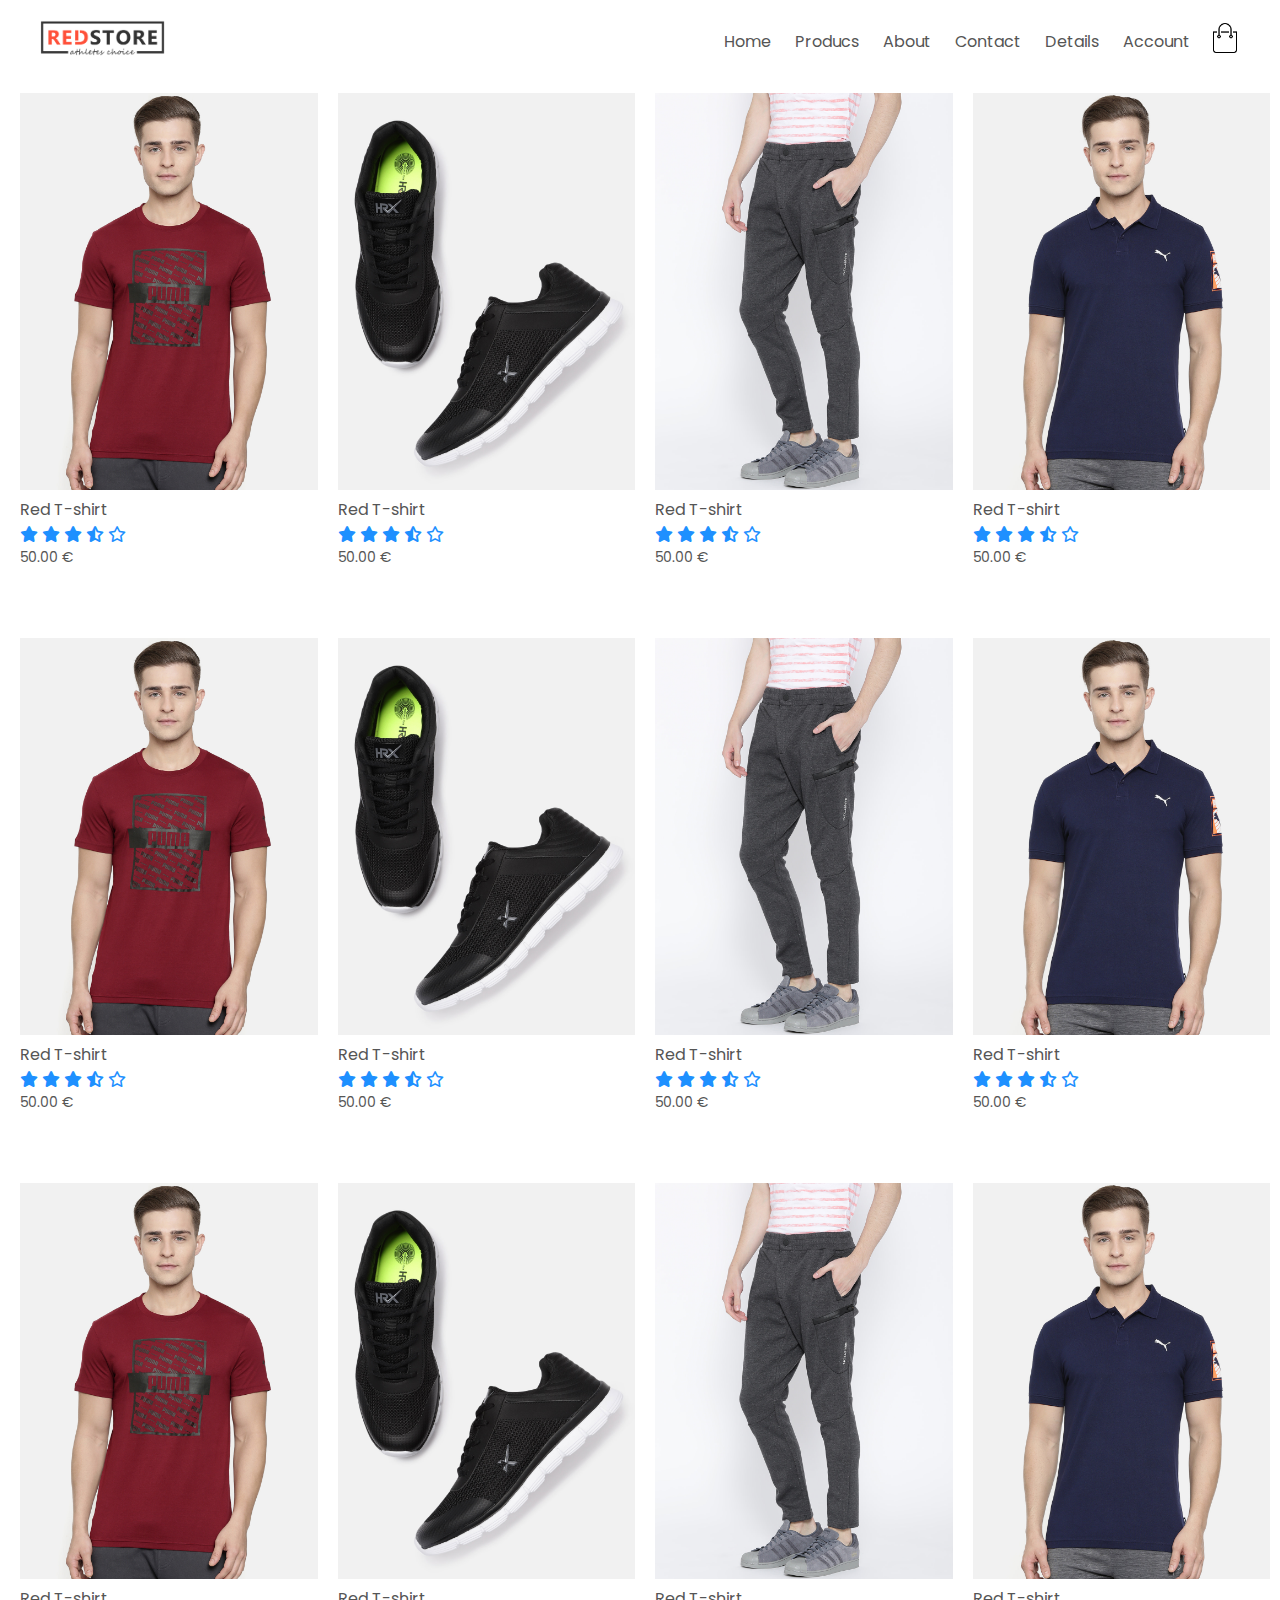
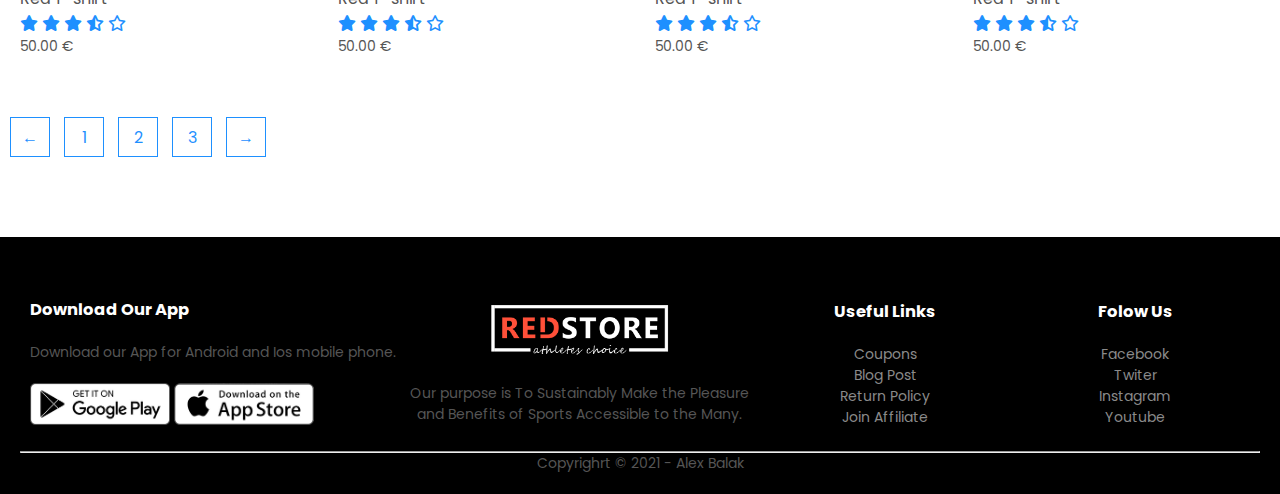
<file: products.html>
<!DOCTYPE html>
<html lang="en">
    <head>
        <meta charset="UTF-8" />
        <meta http-equiv="X-UA-Compatible" content="IE=edge" />
        <meta name="viewport" content="width=device-width, initial-scale=1.0" />
        <link rel="preconnect" href="https://fonts.googleapis.com" />
        <link rel="preconnect" href="https://fonts.gstatic.com" crossorigin />
        <link
            href="https://fonts.googleapis.com/css2?family=Poppins:wght@300;400;600;700&display=swap"
            rel="stylesheet"
        />
        <link
            rel="stylesheet"
            href="https://cdnjs.cloudflare.com/ajax/libs/font-awesome/6.0.0-beta2/css/all.min.css"
        />
        <link rel="stylesheet" href="css/style.css" />
        <title>All products - Shop</title>
    </head>
    <body>
        <div class="container">
            <!--------------------------------------------------------------------------------------- NAVBAR START -------------------------->
            <div class="navbar">
                <div class="logo">
                    <a href="index.html">
                        <img src="assets/img/logo.png" width="125px" />
                    </a>
                </div>

                <nav>
                    <ul id="menuItems">
                        <li><a href="index.html">Home</a></li>
                        <li><a href="products.html">Producs</a></li>
                        <li><a href="">About</a></li>
                        <li><a href="">Contact</a></li>
                        <li><a href="product_details.html">Details</a></li>
                        <li><a href="account.html">Account</a></li>
                    </ul>
                </nav>
                <a href="cart.html"
                    ><img src="assets/img/cart.png" whith="30px" height="30px"
                /></a>

                <img
                    class="menu-icon"
                    onclick="menuToggle()"
                    src="assets/img/menu.png"
                />
            </div>
            <!--------------------------------------------------------------------------------------- NAVBAR END -------------------------->
        </div>

        <!--------------------------------------------------------------------------------- PRODUCTS-------------------------------------------------------------->
        <section>
            <div class="row">
                <div class="col-4">
                    <img src="assets/img/product-1.jpg" />
                    <h4>Red T-shirt</h4>
                    <div class="raiting">
                        <i class="fas fa-star"></i>
                        <i class="fas fa-star"></i>
                        <i class="fas fa-star"></i>
                        <i class="fas fa-star-half-alt"></i>
                        <i class="far fa-star"></i>
                    </div>
                    <p>50.00 €</p>
                </div>

                <div class="col-4">
                    <img src="assets/img/product-2.jpg" />
                    <h4>Red T-shirt</h4>
                    <div class="raiting">
                        <i class="fas fa-star"></i>
                        <i class="fas fa-star"></i>
                        <i class="fas fa-star"></i>
                        <i class="fas fa-star-half-alt"></i>
                        <i class="far fa-star"></i>
                    </div>
                    <p>50.00 €</p>
                </div>

                <div class="col-4">
                    <img src="assets/img/product-3.jpg" />
                    <h4>Red T-shirt</h4>
                    <div class="raiting">
                        <i class="fas fa-star"></i>
                        <i class="fas fa-star"></i>
                        <i class="fas fa-star"></i>
                        <i class="fas fa-star-half-alt"></i>
                        <i class="far fa-star"></i>
                    </div>
                    <p>50.00 €</p>
                </div>

                <div class="col-4">
                    <img src="assets/img/product-4.jpg" />
                    <h4>Red T-shirt</h4>
                    <div class="raiting">
                        <i class="fas fa-star"></i>
                        <i class="fas fa-star"></i>
                        <i class="fas fa-star"></i>
                        <i class="fas fa-star-half-alt"></i>
                        <i class="far fa-star"></i>
                    </div>
                    <p>50.00 €</p>
                </div>
                <div class="col-4">
                    <img src="assets/img/product-1.jpg" />
                    <h4>Red T-shirt</h4>
                    <div class="raiting">
                        <i class="fas fa-star"></i>
                        <i class="fas fa-star"></i>
                        <i class="fas fa-star"></i>
                        <i class="fas fa-star-half-alt"></i>
                        <i class="far fa-star"></i>
                    </div>
                    <p>50.00 €</p>
                </div>

                <div class="col-4">
                    <img src="assets/img/product-2.jpg" />
                    <h4>Red T-shirt</h4>
                    <div class="raiting">
                        <i class="fas fa-star"></i>
                        <i class="fas fa-star"></i>
                        <i class="fas fa-star"></i>
                        <i class="fas fa-star-half-alt"></i>
                        <i class="far fa-star"></i>
                    </div>
                    <p>50.00 €</p>
                </div>

                <div class="col-4">
                    <img src="assets/img/product-3.jpg" />
                    <h4>Red T-shirt</h4>
                    <div class="raiting">
                        <i class="fas fa-star"></i>
                        <i class="fas fa-star"></i>
                        <i class="fas fa-star"></i>
                        <i class="fas fa-star-half-alt"></i>
                        <i class="far fa-star"></i>
                    </div>
                    <p>50.00 €</p>
                </div>

                <div class="col-4">
                    <img src="assets/img/product-4.jpg" />
                    <h4>Red T-shirt</h4>
                    <div class="raiting">
                        <i class="fas fa-star"></i>
                        <i class="fas fa-star"></i>
                        <i class="fas fa-star"></i>
                        <i class="fas fa-star-half-alt"></i>
                        <i class="far fa-star"></i>
                    </div>
                    <p>50.00 €</p>
                </div>
                <div class="col-4">
                    <img src="assets/img/product-1.jpg" />
                    <h4>Red T-shirt</h4>
                    <div class="raiting">
                        <i class="fas fa-star"></i>
                        <i class="fas fa-star"></i>
                        <i class="fas fa-star"></i>
                        <i class="fas fa-star-half-alt"></i>
                        <i class="far fa-star"></i>
                    </div>
                    <p>50.00 €</p>
                </div>

                <div class="col-4">
                    <img src="assets/img/product-2.jpg" />
                    <h4>Red T-shirt</h4>
                    <div class="raiting">
                        <i class="fas fa-star"></i>
                        <i class="fas fa-star"></i>
                        <i class="fas fa-star"></i>
                        <i class="fas fa-star-half-alt"></i>
                        <i class="far fa-star"></i>
                    </div>
                    <p>50.00 €</p>
                </div>

                <div class="col-4">
                    <img src="assets/img/product-3.jpg" />
                    <h4>Red T-shirt</h4>
                    <div class="raiting">
                        <i class="fas fa-star"></i>
                        <i class="fas fa-star"></i>
                        <i class="fas fa-star"></i>
                        <i class="fas fa-star-half-alt"></i>
                        <i class="far fa-star"></i>
                    </div>
                    <p>50.00 €</p>
                </div>

                <div class="col-4">
                    <img src="assets/img/product-4.jpg" />
                    <h4>Red T-shirt</h4>
                    <div class="raiting">
                        <i class="fas fa-star"></i>
                        <i class="fas fa-star"></i>
                        <i class="fas fa-star"></i>
                        <i class="fas fa-star-half-alt"></i>
                        <i class="far fa-star"></i>
                    </div>
                    <p>50.00 €</p>
                </div>
            </div>
            <div class="page-btn">
                <span>&#8592;</span>
                <span>1</span>
                <span>2</span>
                <span>3</span>
                <span>&#8594;</span>
            </div>
        </section>
        <!------------------------------------------------------------------------------------------------------------- FOOTER ------------------------------------------>
        <footer class="footer">
            <div class="container">
                <div class="row">
                    <div class="footer-col-1">
                        <h3>Download Our App</h3>
                        <p>
                            Download our App for Android and Ios mobile phone.
                        </p>
                        <div class="app-logo">
                            <img src="assets/img/play-store.png" />
                            <img src="assets/img/app-store.png" />
                        </div>
                    </div>
                    <div class="footer-col-2">
                        <img src="assets/img/logo-white.png" />
                        <p>
                            Our purpose is To Sustainably Make the Pleasure and
                            Benefits of Sports Accessible to the Many.
                        </p>
                    </div>
                    <div class="footer-col-3">
                        <h3>Useful Links</h3>
                        <ul>
                            <li>Coupons</li>
                            <li>Blog Post</li>
                            <li>Return Policy</li>
                            <li>Join Affiliate</li>
                        </ul>
                    </div>
                    <div class="footer-col-4">
                        <h3>Folow Us</h3>
                        <ul>
                            <li>Facebook</li>
                            <li>Twiter</li>
                            <li>Instagram</li>
                            <li>Youtube</li>
                        </ul>
                    </div>
                </div>
                <hr />
                <p class="copyrighrt">Copyrighrt &#169; 2021 - Alex Balak</p>
            </div>
        </footer>
    </body>
    <script src="js/script.js"></script>
</html>
</file>
<file: css/style.css>
:root {
  --text-color: #555;
}

* {
  margin: 0px;
  padding: 0px;
  box-sizing: border-box;
}

body {
  font-family: "Poppins", sans-serif;
}

.navbar {
  display: flex;
  align-items: center;
  padding: 20px;
}

nav {
  flex: 1;
  text-align: right;
}
nav ul {
  display: inline-block;
  list-style-type: none;
}

nav ul li {
  display: inline-block;
  margin-right: 20px;
}

.menu-icon {
  width: 28px;
  margin-left: 20px;
  display: none;
}

a {
  text-decoration: none;
  color: var(--text-color);
}

p {
  color: var(--text-color);
}

.container {
  max-width: 1400px;
  margin: auto;
  padding-left: 20px;
  padding-right: 20px;
}

.row {
  display: flex;
  align-items: center;
  flex-wrap: wrap;
  justify-content: space-around;
  padding-left: 10px;
}

.col-2 {
  flex-basis: 50%;
  min-width: 300px;
}

.col-2 img {
  max-width: 100%;
  /* padding: 50px 0; */
}

.col-2 h1 {
  font-size: 50px;
  line-height: 60px;
  margin: 25px 0;
}

.btn {
  display: inline-block;
  background: dodgerblue;
  padding: 8px 30px;
  margin: 30px 0;
  border-radius: 30px;
  color: white;
  transition: background 0.5s;
}
.btn:hover {
  background: darkblue;
}

.header {
  background: radial-gradient(white, DodgerBlue);
}
.header .row {
  margin-top: 70px;
}

.categories {
  margin: 70px 0;
}

.col-3 {
  flex-basis: 30%;
  min-width: 250px;
  margin-bottom: 30px;
}

.col-3 img {
  width: 100%;
}

.small-container {
  max-width: 1200px;
  margin: auto;
  padding-left: 20px;
  padding-right: 20px;
}

.col-4 {
  flex-basis: 25%;
  padding: 10px;
  min-width: 200px;
  margin-bottom: 50px;
  transition: transform 0.5s;
}

.col-4 img {
  width: 100%;
}

.title {
  text-align: center;
  margin: 0 auto 80px;
  position: relative;
  line-height: 60px;
  color: #555;
}

.title::after {
  content: "";
  background-color: dodgerblue;
  width: 80px;
  height: 5px;
  border-radius: 5px;
  position: absolute;
  bottom: 0;
  left: 50%;
  transform: translate(-50%);
}

h4 {
  color: #555;
  font-weight: normal;
}

.col-4 p {
  font-size: 14px;
}

.raiting {
  color: dodgerblue;
}

.col-4:hover {
  transform: translateY(-5px);
}

.offer {
  background: radial-gradient(white, dodgerblue);
  margin-top: 80px;
  padding: 20px 0;
}

.col-2 .offer-img {
  padding: 50px;
}

.small {
  color: #555;
}

/* testimonial */

.testimonial {
  margin: 100px;
}

.testimonial .col-3 {
  text-align: center;
  padding: 40px 20px;
  box-shadow: 0 0 20px 0px rgba(0, 0, 0, 0.1);
  cursor: pointer;
  transition: transform 0.5s;
}

.testimonial .col-3 img {
  width: 60px;
  margin-top: 20px;
  border-radius: 50%;
}

.testimonial .col-3:hover {
  transform: translateY(-10px);
}

.testimonial p {
  font-size: 12px;
  color: #777;
}

.testimonial h3 {
  font-weight: 600;
  color: #777;
  font-size: 16px;
}
/* BRANDS */
.brands {
  margin: 100px auto;
}

.col-5 {
  width: 160px;
}

.col-5 img {
  width: 100%;
  cursor: pointer;
  filter: grayscale(100%);
}

.col-5 img:hover {
  filter: grayscale(0);
}

.footer {
  background: black;
  color: #8a8a8a;
  font-size: 14px;
  padding: 60px 0 20px;
}

.footer h3 {
  color: white;
  margin-bottom: 20px;
}

.footer-col-1,
.footer-col-2,
.footer-col-3,
.footer-col-4 {
  min-width: 250px;
  margin-bottom: 20px;
}

.footer-col-1 {
  flex-basis: 30%;
}

.footer-col-2 {
  flex: 1;
  text-align: center;
}
.footer-col-2 img {
  width: 180px;
  margin-bottom: 20px;
}

.footer-col-3,
.footer-col-4 {
  flex-basis: 12%;
  text-align: center;
}

.footer ul {
  list-style: none;
}

.app-logo {
  margin-top: 20px;
}

.app-logo img {
  width: 140px;
}

.copyrighrt {
  text-align: center;
}

/* MEDIA QUERY FOR MENU */

@media only screen and (max-width: 800px) {
  nav ul {
    position: absolute;
    top: 70px;
    left: 0;
    background: #333;
    width: 100%;
    overflow: hidden;
    transition: max-height 0.5s;
  }
  nav ul li {
    display: block;
    margin: 0;
    padding-right: 50px;
    padding-top: 10px;
    padding-bottom: 10px;
  }
  nav ul li:hover {
    background: #555;
  }

  nav ul li a {
    color: white;
  }
  .menu-icon {
    display: block;
    cursor: pointer;
  }
}
/*-------------------------------------------------------------------------------------- MEDIA QUERY 650---------------------------------- */
@media only screen and (max-width: 650px) {
  .row {
    text-align: center;
  }
  .col-2,
  .col-3,
  .col-4 {
    flex-basis: 100%;
  }

  .single-product .row {
    text-align: left;
  }

  .single-product h1 {
    font-size: 26px;
    line-height: px;
  }
}

/*---------------------------------------------------------------------------------------ALL PRODUCTS----------------------------- */

.sort {
  justify-content: space-between;
  margin: 100px auto 50px;
}

select {
  border: 1px solid dodgerblue;
  padding: 5px;
  color: #555;
  font-weight: normal;
}

select:focus {
  outline: none;
}

.page-btn {
  margin: 0 auto 80px;
}

.page-btn span {
  display: inline-block;
  border: 1px solid dodgerblue;
  color: dodgerblue;
  margin-left: 10px;
  width: 40px;
  height: 40px;
  text-align: center;
  line-height: 40px;
  cursor: pointer;
}

.page-btn span:hover {
  background: dodgerblue;
  color: white;
}

/*------------------------------------------------------------------------------------------------- SINGLE PRODUCT DETAILS ------------------------------------*/

.small-container .single-product {
  margin-top: 80px;
}

.small-container .single-product .col-2 img {
  padding: 0;
}

.single-product .col-2 {
  padding: 16px;
}

.single-product h4 {
  margin-top: 20px;
  font-size: 22px;
  font-weight: bold;
}

.single-product .raiting a {
  margin-left: 15px;
  color: dodgerblue;
  text-decoration: underline;
}

.single-product select {
  display: block;
  padding: 10px;
  width: 120px;
  margin-top: 20px;
}

.single-product input {
  width: 50px;
  height: 40px;
  margin-left: 8px;
  font-size: 14px;
  padding-left: 20px;
  border: 1px solid dodgerblue;
}

input:focus {
  outline: none;
}

.single-product .qte {
  margin-top: 20px;
  font-size: 14px;
}

.single-product .btn {
  margin-top: -5px;
}

.single-product h1 {
  margin-top: 10px;
}

.small-img-row {
  display: flex;
  justify-content: space-between;
}

.small-img-col {
  flex-basis: 24%;
  cursor: pointer;
}

.row-2 {
  justify-content: space-between;
  margin: 100px auto 50px;
}

/*------------------------------------------CART PAGE-------------------------------------*/

.cart-page {
  margin: 80px auto;
  min-height: 766px;
}
.cart-page table {
  width: 100%;
  border-collapse: collapse;
}

.cart-info {
  display: flex;
  flex-wrap: wrap;
}

.cart-page th {
  text-align: left;
  padding: 5px;
  background: dodgerblue;
  color: white;
  font-weight: normal;
}
.cart-page th:first-child {
  padding-left: 100px;
}

.cart-page td {
  padding: 10px 5px;
}

.cart-page td input {
  width: 40px;
  height: 30px;
  padding: 5px;
  margin-left: 10px;
}

.cart-page td a {
  color: dodgerblue;
  font-size: 12px;
}

.cart-page td img {
  width: 80px;
  height: 80px;
  margin-right: 10px;
}

.total-price {
  display: flex;
  justify-content: flex-end;
}

.total-price table {
  margin-top: 50px;
  border-top: 3px solid dodgerblue;
  width: 100%;
  max-width: 450px;
}

.cart-page th:last-child {
  text-align: right;
}

.cart-page td:last-child {
  text-align: right;
}

/* ------------------------------------------ACCOUNNT PAGE------------------------------------- */

.account-page {
  padding: 50px 0;
  background: radial-gradient(white, dodgerblue);
}

/* .account-page .col-2 img {
  width: 100%;
} */

.form-container {
  background: white;
  width: 300px;
  height: 400px;
  position: relative;
  text-align: center;
  padding: 20px 0;
  margin: auto;
  box-shadow: 0 0 20px 0px rgba(0, 0, 0, 0.1);
  overflow: hidden;
}

.form-container span {
  font-weight: bold;
  padding: 0 10px;
  color: #555;
  cursor: pointer;
  width: 100px;
  display: inline-block;
}

.form-btn {
  display: inline-block;
}

.form-container form {
  max-width: 300px;
  padding: 0 20px;
  position: absolute;
  top: 130px;
  transition: transform 0.8s;
}

.account-page form input {
  width: 100%;
  height: 30px;
  margin: 10px 0;
  padding: 0 10px;
  border: 1px solid #ccc;
  border-radius: 5px;
}

.account-page form .btn {
  width: 100%;
  border: none;
  cursor: pointer;
  margin: 10px 0;
}

.account-page form .btn:focus {
  outline: none;
}

#loginForm {
  left: -300px;
}

#regForm {
  left: 0;
}

.account-page form a {
  font-size: 12px;
}

#indicator {
  width: 100px;
  border: none;
  background: dodgerblue;
  height: 3px;
  margin-top: 8px;
  transform: translateX(108px);
  transition: transform 0.8s;
}
</file>
